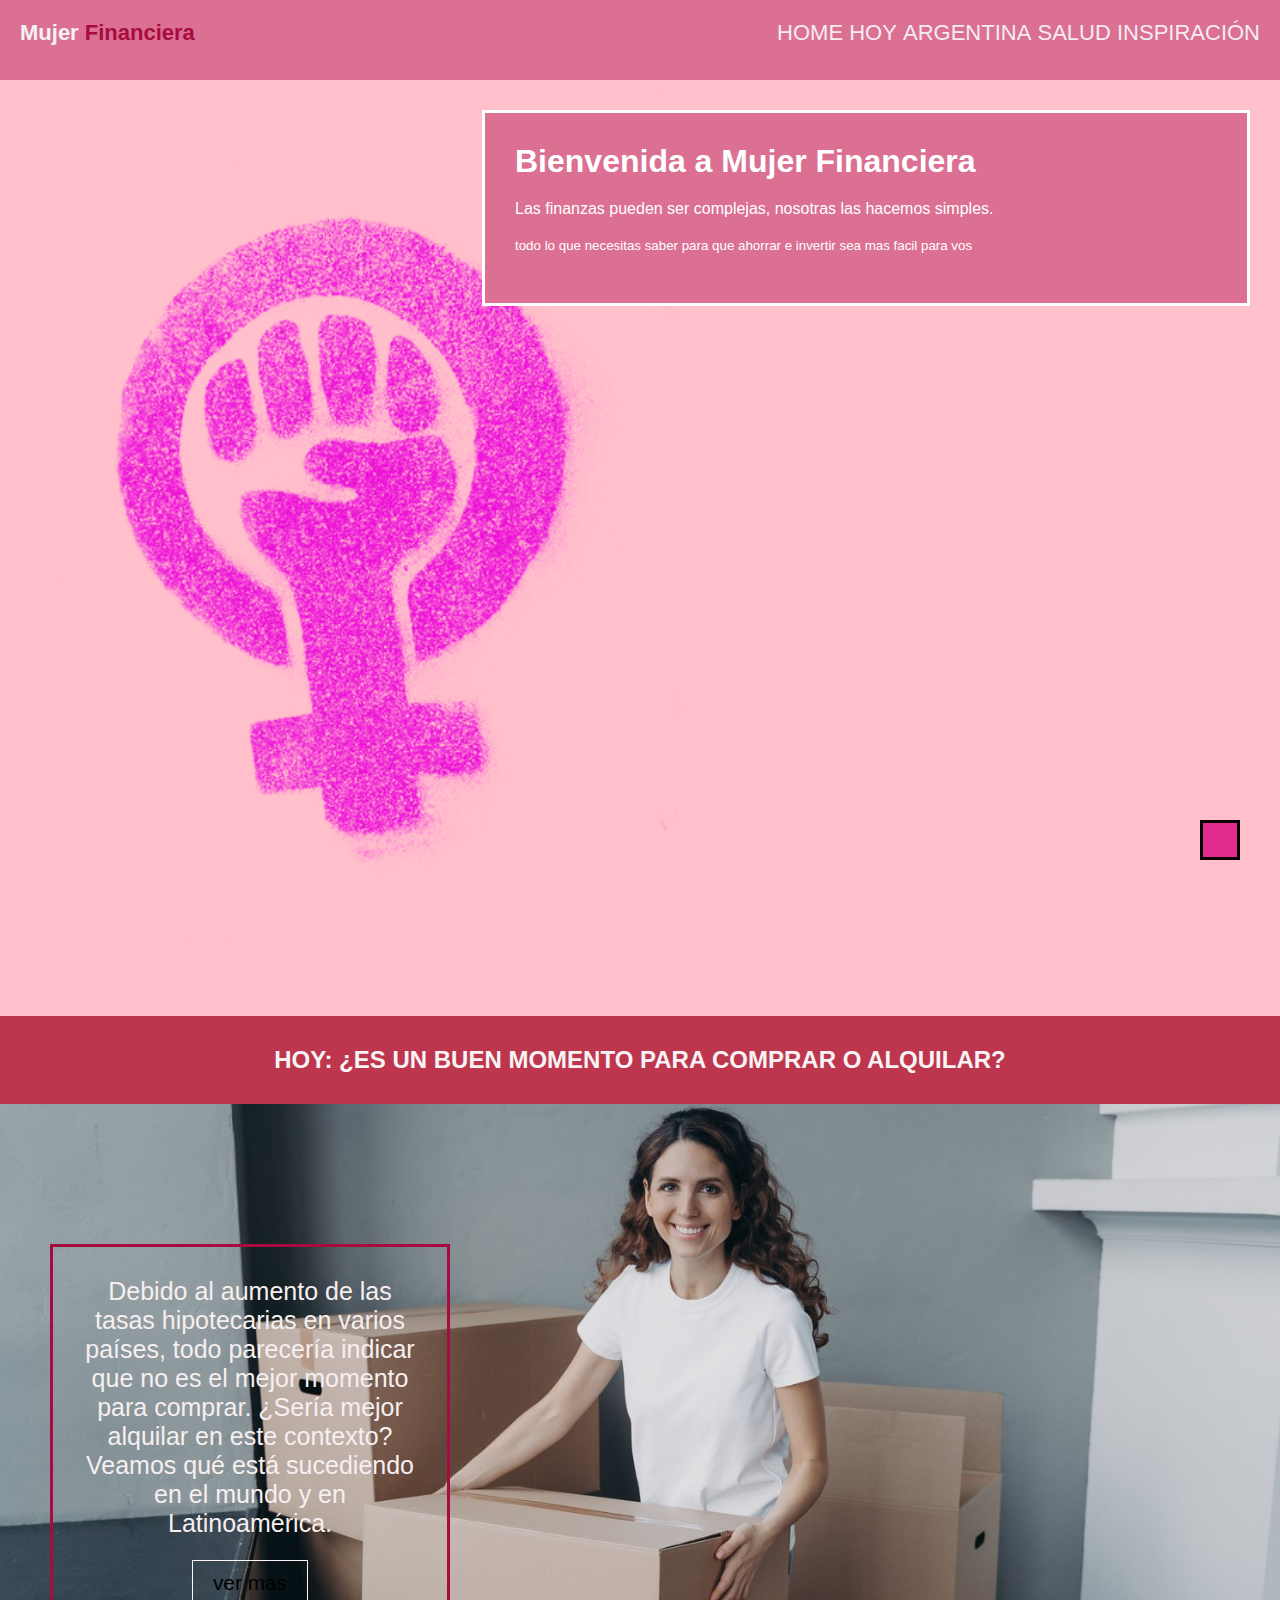
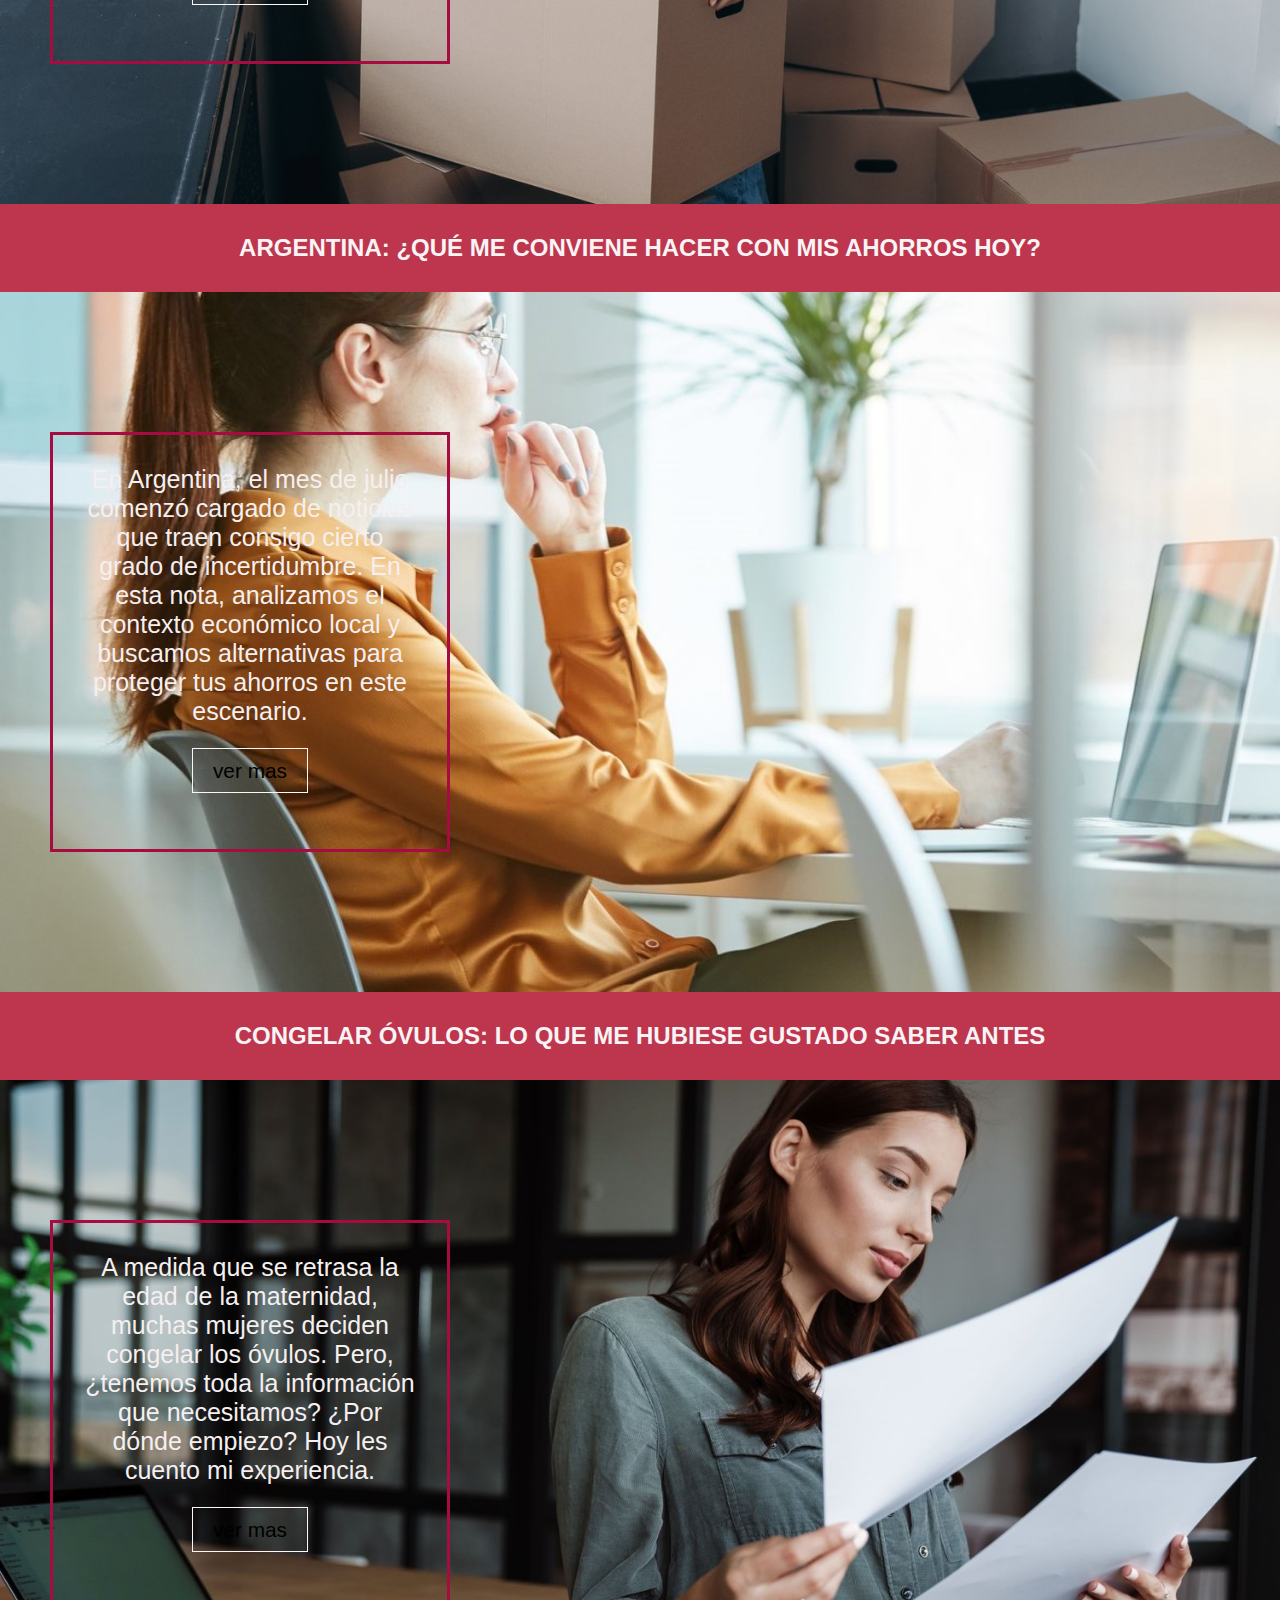
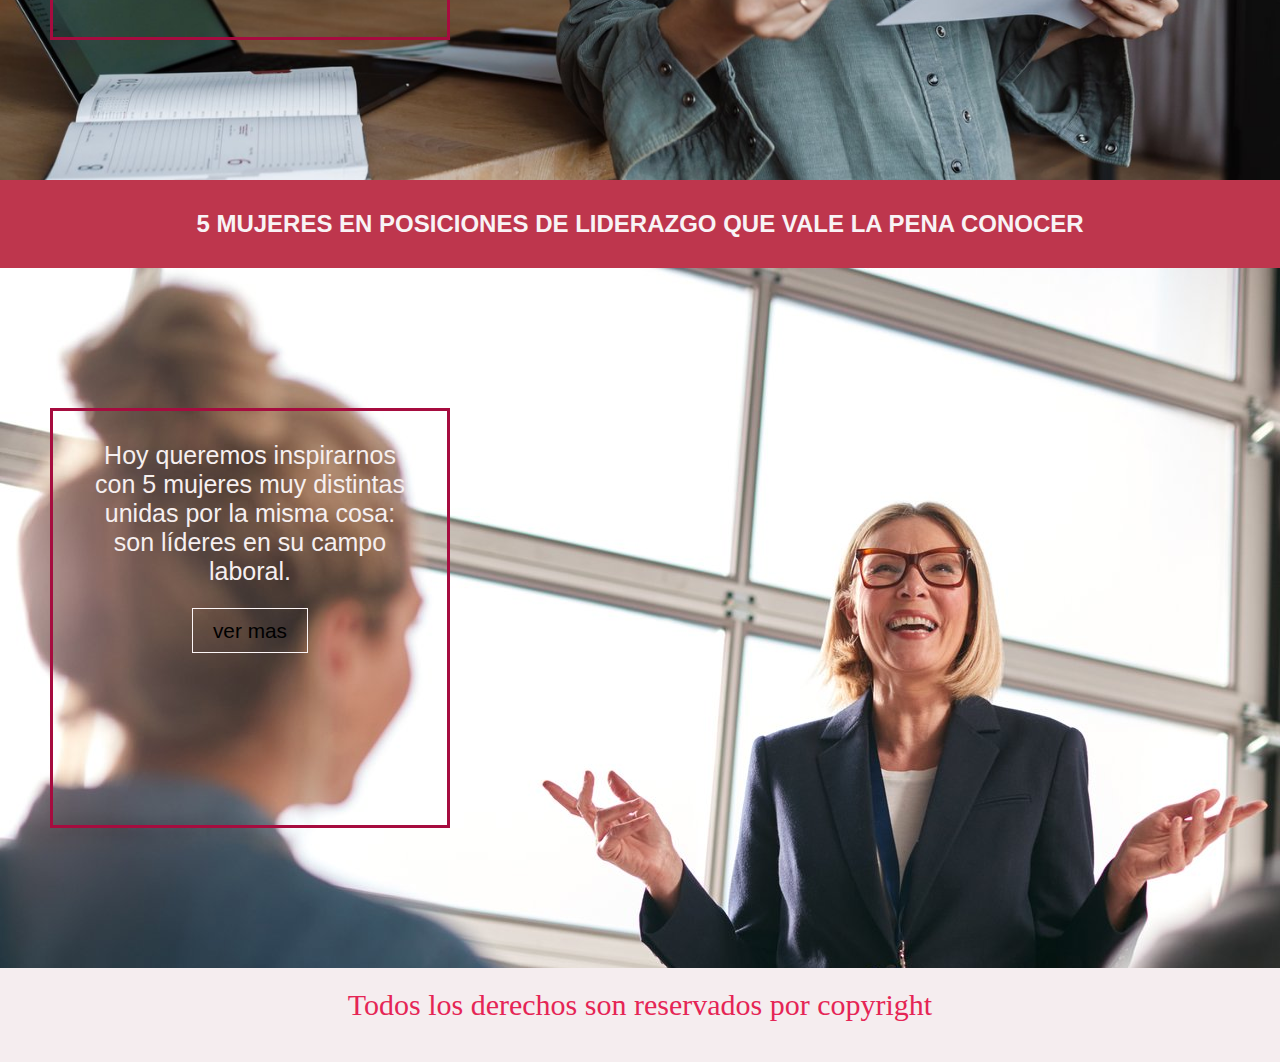
<file: index.html>
<!DOCTYPE html>
<html lang="es">
<head>
    <meta charset="UTF-8">
    <meta http-equiv="X-UA-Compatible" content="IE=edge">
    <link rel="stylesheet" href="https://cdnjs.cloudflare.com/ajax/libs/font-awesome/6.4.0/css/all.min.css" integrity="sha512-iecdLmaskl7CVkqkXNQ/ZH/XLlvWZOJyj7Yy7tcenmpD1ypASozpmT/E0iPtmFIB46ZmdtAc9eNBvH0H/ZpiBw==" crossorigin="anonymous" referrerpolicy="no-referrer" />
   <link rel="stylesheet" href="estilos.css">
    <meta name="viewport" content="width=device-width, initial-scale=1.0">
    <title>Clase 7</title>
</head>
<body class="fondo">
    <header>
        <aside class="logo"> Mujer <span>Financiera</span></aside>
        <nav class="barra">
            <ul>
                <li> <a href="#"> HOME</a></li>
                <li> <a href="#sec1"> HOY</a></li>
                <li> <a href="#sec2"> ARGENTINA</a></li>
                <li> <a href="#sec3"> SALUD</a></li>
                <li> <a href="#sec4"> INSPIRACIÓN</a></li>
            </ul>
        </nav>
    </header>
    <main>
        <aside class="call">
            <h1> Bienvenida a Mujer Financiera
            </h1>
            <p> 
                Las finanzas pueden ser complejas, nosotras las hacemos simples.
            </p>
            <p class="dos">
                todo lo que necesitas saber para que ahorrar e invertir sea mas facil para vos
            </p>
                 
        </aside>
    </main> <br><br>
    <h2 id="sec1" class="sec">HOY: ¿Es un buen momento para comprar o alquilar?</h2>
    <section class="cont cont1">
        <p class="cont5">Debido al aumento de las tasas hipotecarias en varios países, 
            todo parecería indicar que no es el mejor momento para comprar.
              ¿Sería mejor alquilar en este contexto? 
             Veamos qué está sucediendo en el mundo y en Latinoamérica. <br><br>
             <a href="./pages/sec1.html" class="info" target="_blank"> ver mas</a>
            </p>
             
    </section>
    <h2 id="sec2" class="sec">Argentina: ¿Qué me conviene hacer con mis ahorros hoy?</h2>
    <section class="cont cont2">
        <p class="cont5"> En Argentina, el mes de julio comenzó cargado de noticias que traen consigo cierto grado de incertidumbre. En esta nota, 
            analizamos el contexto económico local y buscamos alternativas para proteger tus ahorros en este escenario. <br><br>
            <a href="./pages/sec2.html" class="info" target="_blank"> ver mas</a>
        </p>
            
    </section>
    <h2 id="sec3" class="sec">Congelar óvulos: lo que me hubiese gustado saber antes</h2>
    <section class="cont cont3">
        <p class="cont5">A medida que se retrasa la edad de la maternidad, muchas mujeres deciden congelar los óvulos.
             Pero, ¿tenemos toda la información que necesitamos? ¿Por dónde empiezo? Hoy les cuento mi experiencia. <br><br>
             <a href="./pages/sec3.html" class="info" target="_blank">ver mas</a>
            </p>
             
    </section>
    <h2 id="sec4" class="sec">5 mujeres en posiciones de liderazgo que vale la pena conocer</h2>
    <section class="cont cont4">
        <p class="cont5">Hoy queremos inspirarnos con 5 mujeres muy distintas unidas por la misma cosa: son líderes en su campo laboral. <br><br>
            <a href="./pages/sec4.html" class="info" target="_blank">ver mas</a>
        </p>
       
    </section>
    <footer>
        <p>Todos los derechos son reservados por copyright</p>
        <div class="redes">
            <a href="https://www.facebook.com/"><i class="fa-brands fa-facebook"></i></a>
            <a href="https://twitter.com/"> <i class="fa-brands fa-twitter"></i></a>
            <a href="https://www.instagram.com/?__coig_restricted=1"><i class="fa-brands fa-instagram"></i></a>
            <a href="https://web.whatsapp.com/"><i class="fa-brands fa-whatsapp"></i></a>
        

        </div>
    </footer>
    <div>
        <a href="#" class="subir">
            <i class="fa-solid fa-angle-up"></i>

        </a>
    </div>
</body>
</html>
</file>
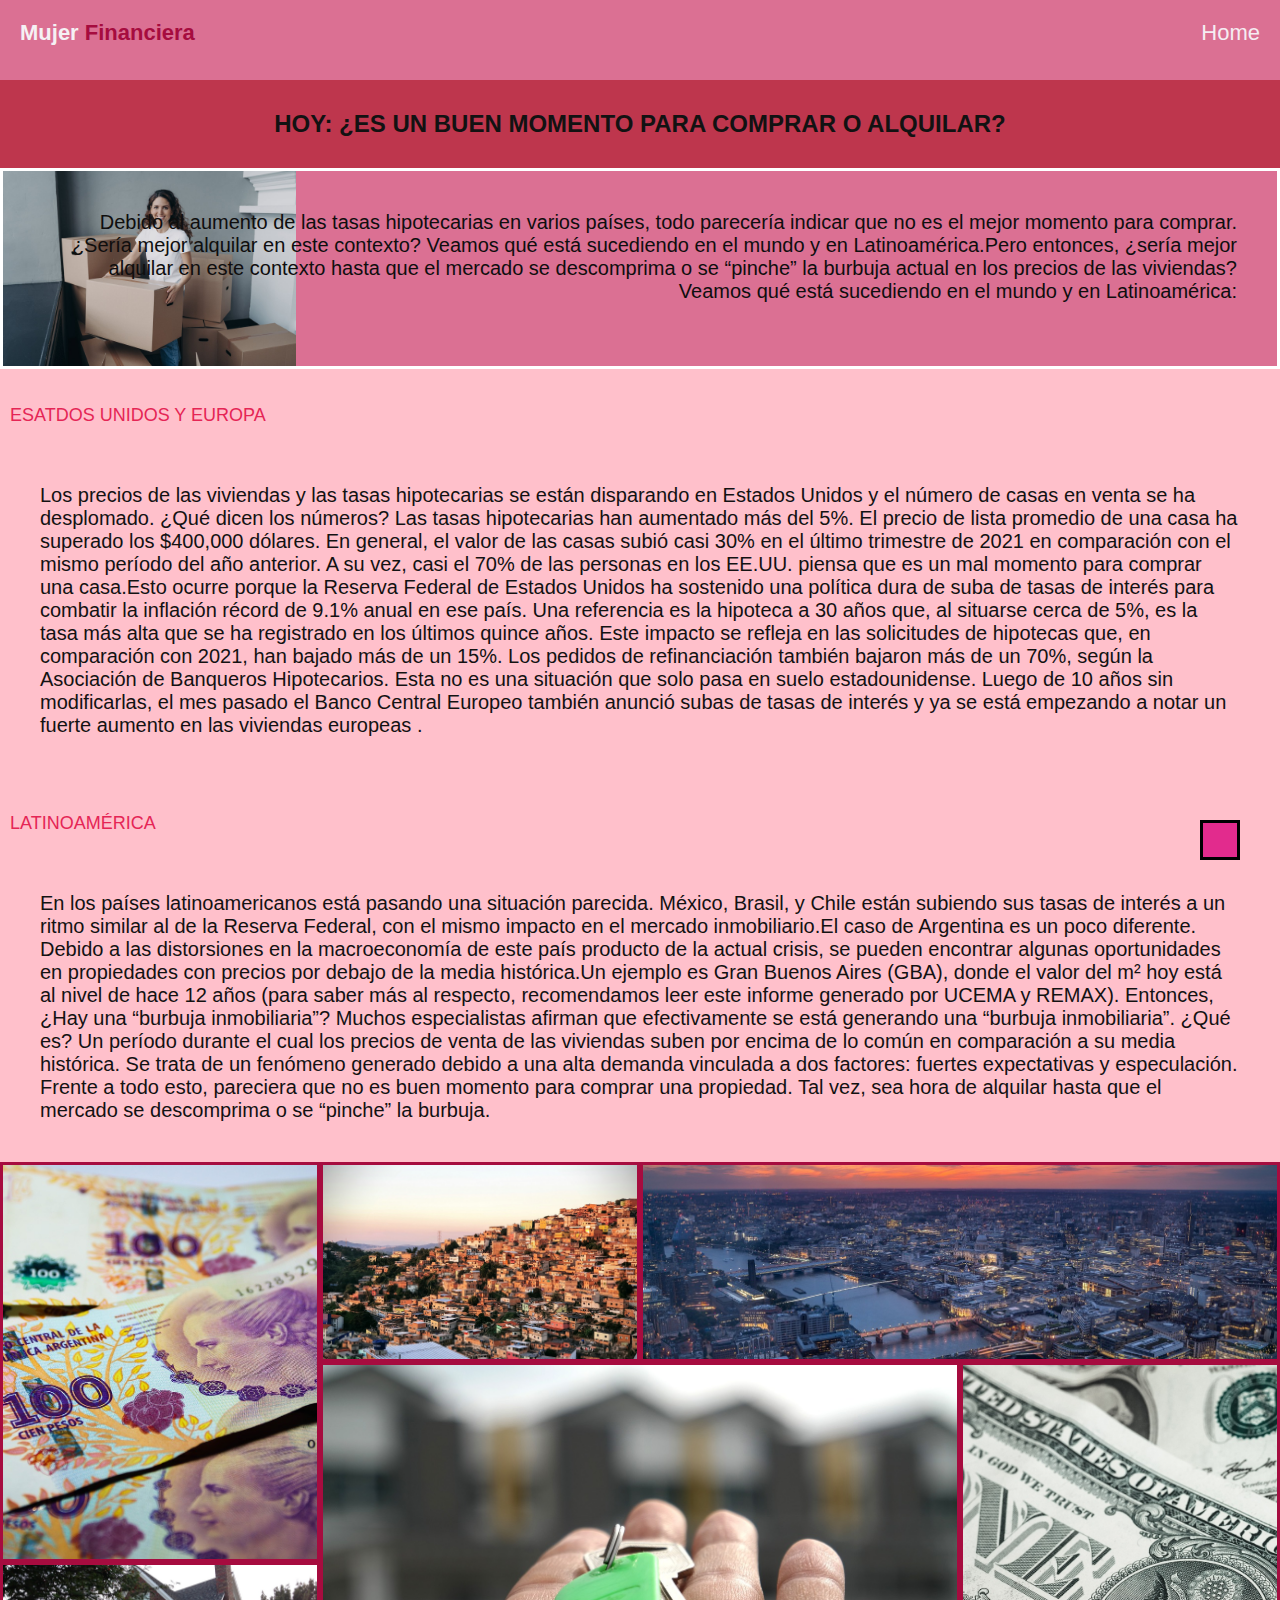
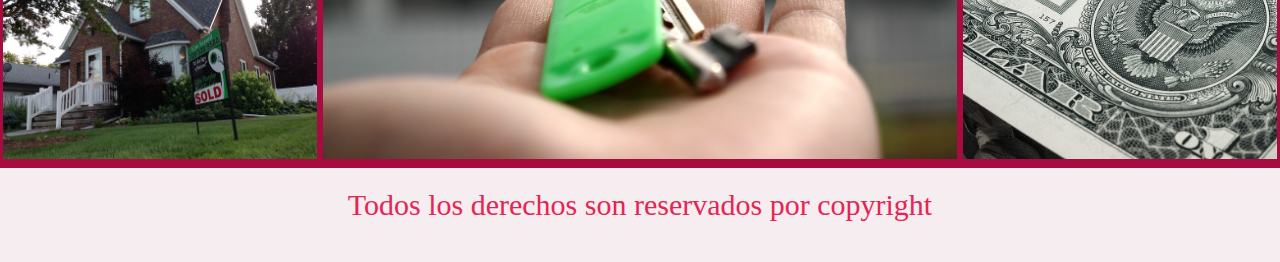
<file: pages/sec1.html>
<!DOCTYPE html>
<html lang="es">
<head>
    <meta charset="UTF-8">
    <meta http-equiv="X-UA-Compatible" content="IE=edge">
    <link rel="stylesheet" href="https://cdn.jsdelivr.net/npm/bootstrap@4.6.2/dist/css/bootstrap.min.css" integrity="sha384-xOolHFLEh07PJGoPkLv1IbcEPTNtaed2xpHsD9ESMhqIYd0nLMwNLD69Npy4HI+N" crossorigin="anonymous">
    <link rel="stylesheet" href="https://cdnjs.cloudflare.com/ajax/libs/font-awesome/6.4.0/css/all.min.css" integrity="sha512-iecdLmaskl7CVkqkXNQ/ZH/XLlvWZOJyj7Yy7tcenmpD1ypASozpmT/E0iPtmFIB46ZmdtAc9eNBvH0H/ZpiBw==" crossorigin="anonymous" referrerpolicy="no-referrer" />
    <link rel="stylesheet" href="estilos.css">
    <meta name="viewport" content="width=device-width, initial-scale=1.0">
    <title>MF</title>
</head>
<body class="fondo">
    <header>
        <aside class="logo"> Mujer <span>Financiera</span></aside>
        <nav class="barra">
            <ul>
                <li> <a href="../index.html"> Home</a></li>
               
            </ul>
        </nav>
    </header>
    <h2 id="sec1" class="sec">HOY: ¿Es un buen momento para comprar o alquilar?</h2>
    <section class="cont cont1">
       <aside class="foto"> 
        <p class="cont5">Debido al aumento de las tasas hipotecarias en varios países, 
            todo parecería indicar que no es el mejor momento para comprar.
              ¿Sería mejor alquilar en este contexto? 
             Veamos qué está sucediendo en el mundo y en Latinoamérica.Pero entonces, ¿sería mejor alquilar en este contexto hasta que el mercado se descomprima o se “pinche” la burbuja actual en los precios de las viviendas? Veamos qué está sucediendo en el mundo y en Latinoamérica: <br><br>
            </aside>
             <br><br>
             <span class="titulo"> ESATDOS UNIDOS Y EUROPA</span>
             <br><br> 
             <p class="cont4"> Los precios de las viviendas y las tasas hipotecarias se están disparando en Estados Unidos y el número de casas en venta se ha desplomado.
             ¿Qué dicen los números? Las tasas hipotecarias han aumentado más del 5%. El precio de lista promedio de una casa ha superado los $400,000 dólares. En general, el valor de las casas subió casi 30% en el último trimestre de 2021 en comparación con el mismo período del año anterior.
             A su vez, casi el 70% de las personas en los EE.UU. piensa que es un mal momento para comprar una casa.Esto ocurre porque la Reserva Federal de Estados Unidos ha sostenido una política dura de suba de tasas de interés para combatir la inflación récord de 9.1% anual en ese país. Una referencia es la hipoteca a 30 años que, al situarse cerca de 5%, es la tasa más alta que se ha registrado en los últimos quince años. Este impacto se refleja en las solicitudes de hipotecas que, en comparación con 2021, han bajado más de un 15%. Los pedidos de refinanciación también bajaron más de un 70%, según la Asociación de Banqueros Hipotecarios.
             Esta no es una situación que solo pasa en suelo estadounidense. Luego de 10 años sin modificarlas, el mes pasado el Banco Central Europeo también anunció subas de tasas de interés y ya se está empezando a notar un fuerte aumento en las viviendas europeas .
            </p>
             <br><br>
            <span class="titulo"> Latinoamérica</span> 
            <br><br>
             <p class="cont4"> En los países latinoamericanos está pasando una situación parecida. México, Brasil, y Chile están subiendo sus tasas de interés a un ritmo similar al de la Reserva Federal, con el mismo impacto en el mercado inmobiliario.El caso de Argentina es un poco diferente. Debido a las distorsiones en la macroeconomía de este país producto de la actual crisis, se pueden encontrar algunas oportunidades en propiedades con precios por debajo de la media histórica.Un ejemplo es Gran Buenos Aires (GBA), donde el valor del m² hoy está al nivel de hace 12 años (para saber más al respecto, recomendamos leer este informe generado por UCEMA y REMAX).
             Entonces, ¿Hay una “burbuja inmobiliaria”?
             Muchos especialistas afirman que efectivamente se está generando una “burbuja inmobiliaria”. ¿Qué es? Un período durante el cual los precios de venta de las viviendas suben por encima de lo común en comparación a su media histórica. Se trata de un fenómeno generado debido a una alta demanda vinculada a dos factores: fuertes expectativas y especulación.
             Frente a todo esto, pareciera que no es buen momento para comprar una propiedad. Tal vez, sea hora de alquilar hasta que el mercado se descomprima o se “pinche” la burbuja.
            </p>
             
    </section>
    <div class="galeria">
        <div class="item1 item"></div>
        <div class="item2 item"></div>
        <div class="item3 item"></div>
        <div class="item4 item"></div>
        <div class="item5 item"></div>
        <div class="item6 item"></div>
        <div class="item7 item"></div>
        <div class="item8 item"></div>

    </div>
    <footer>
        <p>Todos los derechos son reservados por copyright</p>
        <div class="redes">
            <a href="https://www.facebook.com/"><i class="fa-brands fa-facebook"></i></a>
            <a href="https://twitter.com/"> <i class="fa-brands fa-twitter"></i></a>
            <a href="https://www.instagram.com/?__coig_restricted=1"><i class="fa-brands fa-instagram"></i></a>
            <a href="https://web.whatsapp.com/"><i class="fa-brands fa-whatsapp"></i></a>
        

        </div>
    </footer>

    <div>
        <a href="#" class="subir">
            <i class="fa-solid fa-angle-up"></i>

        </a>
    </div>
    
</body>
</html>
</file>
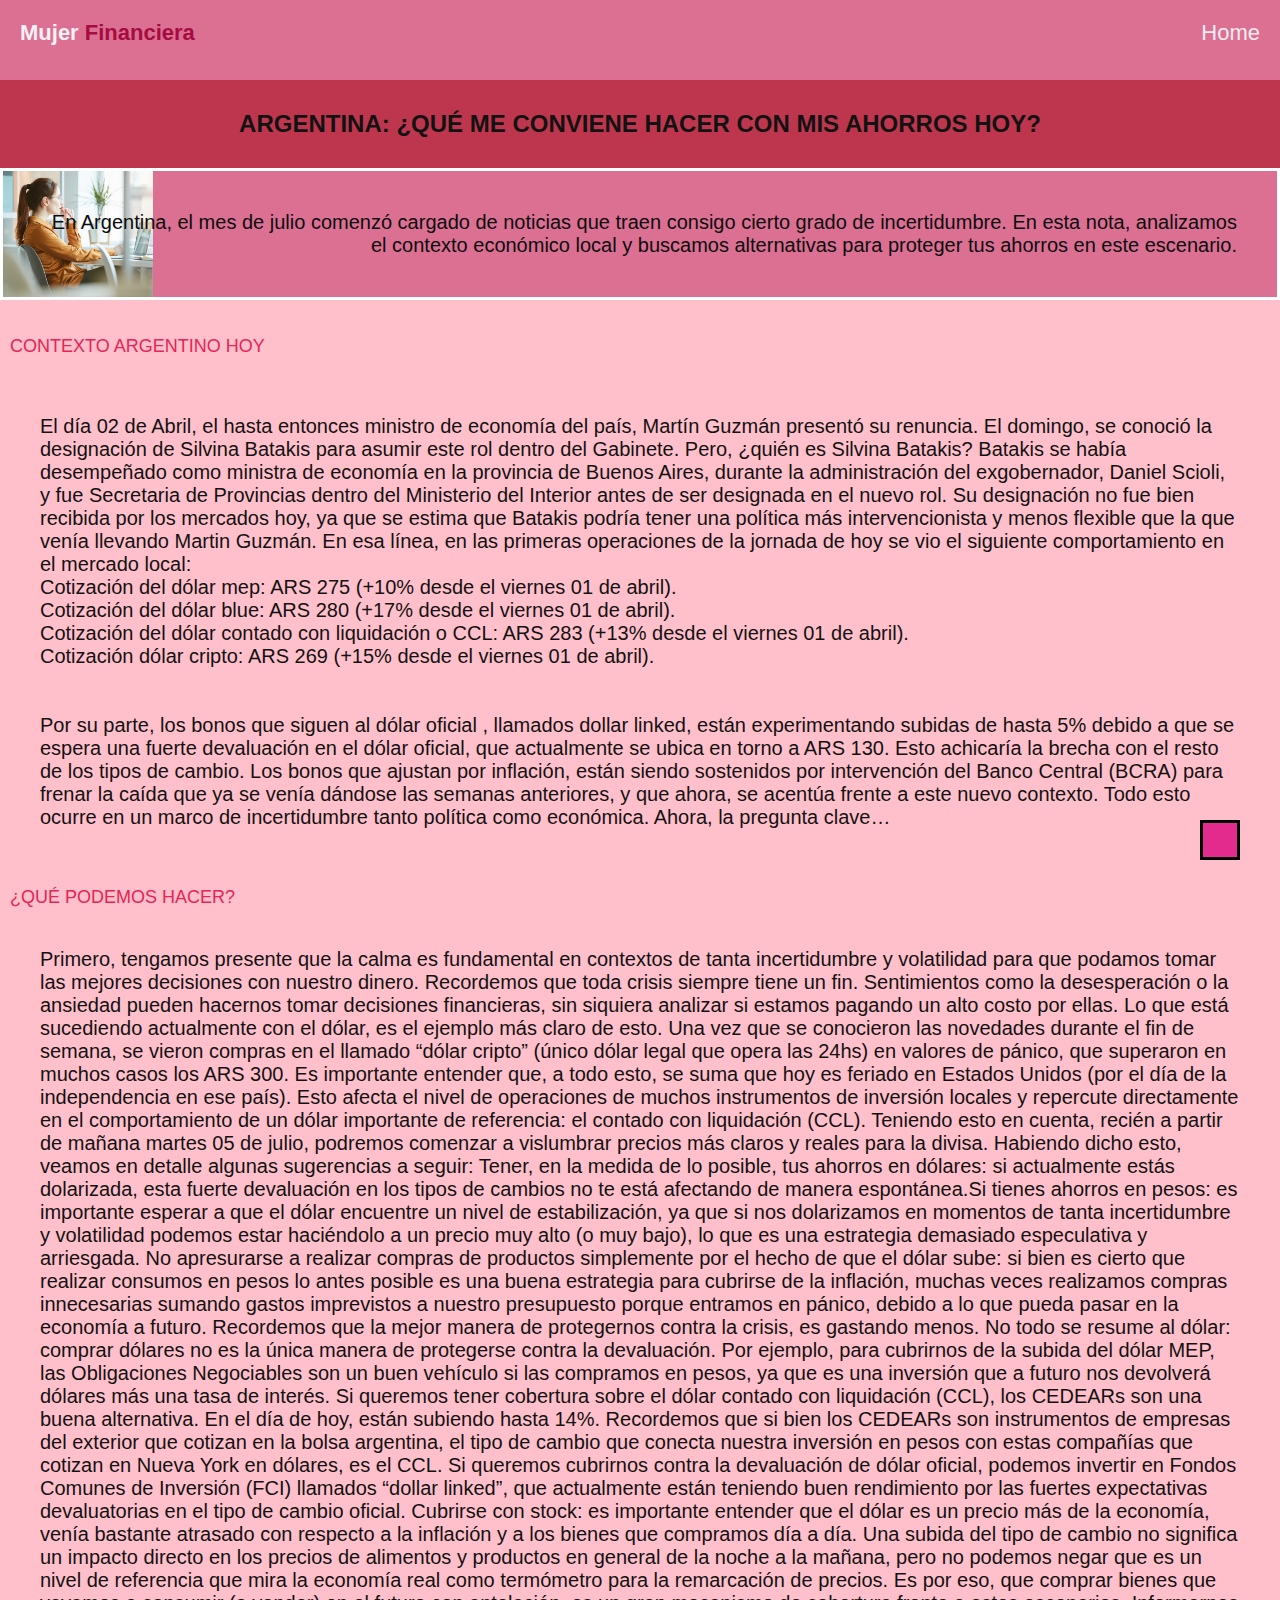
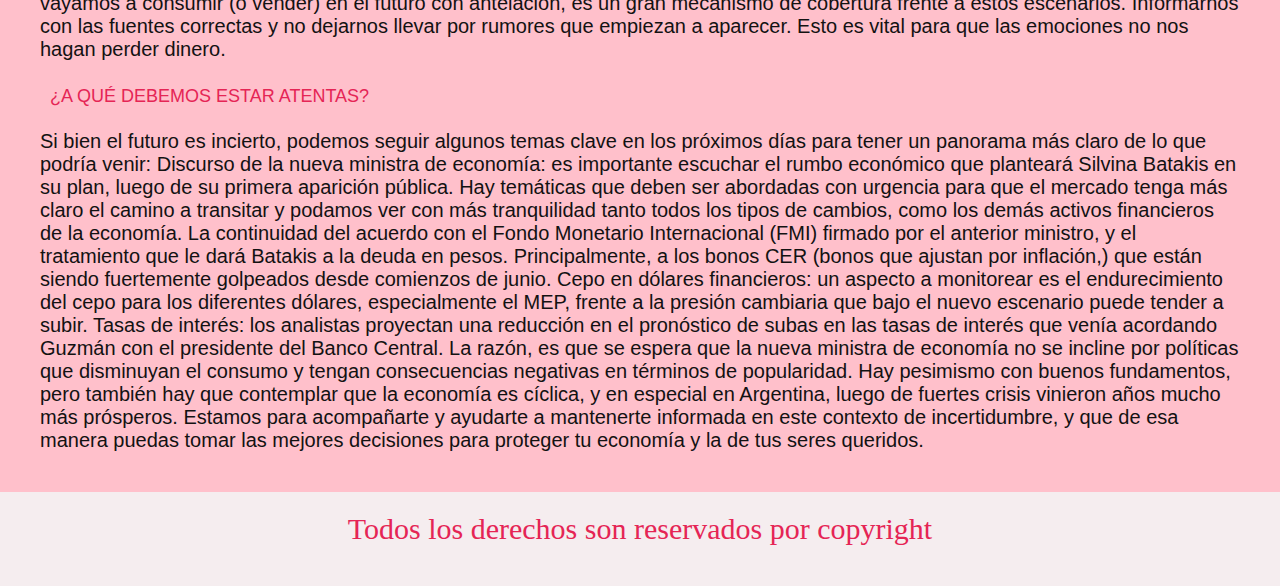
<file: pages/sec2.html>
<!DOCTYPE html>
<html lang="es">
<head>
    <meta charset="UTF-8">
    <meta http-equiv="X-UA-Compatible" content="IE=edge">
    <link rel="stylesheet" href="https://cdn.jsdelivr.net/npm/bootstrap@4.6.2/dist/css/bootstrap.min.css" integrity="sha384-xOolHFLEh07PJGoPkLv1IbcEPTNtaed2xpHsD9ESMhqIYd0nLMwNLD69Npy4HI+N" crossorigin="anonymous">
    <link rel="stylesheet" href="https://cdnjs.cloudflare.com/ajax/libs/font-awesome/6.4.0/css/all.min.css" integrity="sha512-iecdLmaskl7CVkqkXNQ/ZH/XLlvWZOJyj7Yy7tcenmpD1ypASozpmT/E0iPtmFIB46ZmdtAc9eNBvH0H/ZpiBw==" crossorigin="anonymous" referrerpolicy="no-referrer" />
    <link rel="stylesheet" href="stilos.css">

    <meta name="viewport" content="width=device-width, initial-scale=1.0">
    <title>MF</title>
</head>
<body class="fondo">
    <header>
        <aside class="logo"> Mujer <span>Financiera</span></aside>
        <nav class="barra">
            <ul>
                <li> <a href="../index.html"> Home</a></li>
               
            </ul>
        </nav>
    </header>
    <h2 id="sec1" class="sec">Argentina: ¿Qué me conviene hacer con mis ahorros hoy?</h2>
    <section class="cont cont1">
       <aside class="foto"> 
        <p class="cont5"> En Argentina, el mes de julio comenzó cargado de noticias que traen consigo cierto grado de incertidumbre. En esta nota, 
            analizamos el contexto económico local y buscamos alternativas para proteger tus ahorros en este escenario. </p>
            </aside>
             <br><br>
             <span class="titulo"> CONTEXTO ARGENTINO HOY</span>
             <br><br> 
             <p class="cont4"> El día 02 de Abril, el hasta entonces ministro de economía del país, Martín Guzmán presentó su renuncia. El domingo, se conoció la designación de Silvina Batakis para asumir este rol dentro del Gabinete. Pero, ¿quién es Silvina Batakis?
                Batakis se había desempeñado como ministra de economía en la provincia de Buenos Aires, durante la administración del exgobernador, Daniel Scioli, y fue Secretaria de Provincias dentro del Ministerio del Interior antes de ser designada en el nuevo rol.
                Su designación no fue bien recibida por los mercados hoy, ya que se estima que Batakis podría tener una política más intervencionista y menos flexible que la que venía llevando Martin Guzmán.
                En esa línea, en las primeras operaciones de la jornada de hoy se vio el siguiente comportamiento en el mercado local: <br>
                Cotización del dólar mep: ARS 275 (+10% desde el viernes 01 de abril). <br>
Cotización del dólar blue: ARS 280 (+17% desde el viernes 01 de abril). <br>
Cotización del dólar contado con liquidación o CCL: ARS 283 (+13% desde el viernes 01 de abril). <br>

Cotización dólar cripto: ARS 269 (+15% desde el viernes 01 de abril). <br>
                
            
                <br>
               <br> Por su parte, los bonos que siguen al dólar oficial , llamados dollar linked, están experimentando subidas de hasta 5% debido a que se espera una fuerte devaluación en el dólar oficial, que actualmente se ubica en torno a ARS 130. Esto achicaría la brecha con el resto de los tipos de cambio.
                Los bonos que ajustan por inflación, están siendo sostenidos por intervención del Banco Central (BCRA) para frenar la caída que ya se venía dándose las semanas anteriores, y que ahora, se acentúa frente a este nuevo contexto.
                Todo esto ocurre en un marco de incertidumbre tanto política como económica. 
                Ahora, la pregunta clave…
            </p>
             <br>
            <span class="titulo"> ¿Qué podemos hacer?</span> 
            <br>
             <p class="cont4"> Primero, tengamos presente que la calma es fundamental en contextos de tanta incertidumbre y volatilidad para que podamos tomar las mejores decisiones con nuestro dinero. Recordemos que toda crisis siempre tiene un fin.
 Sentimientos como la desesperación o la ansiedad pueden hacernos tomar decisiones financieras, sin siquiera analizar si estamos pagando un alto costo por ellas.
                 Lo que está sucediendo actualmente con el dólar, es el ejemplo más claro de esto. Una vez que se conocieron las novedades durante el fin de semana, se vieron compras en el llamado “dólar cripto” (único dólar legal que opera las 24hs) en valores de pánico, que superaron en muchos casos los ARS 300. Es importante entender que, a todo esto, se suma que hoy es feriado en Estados Unidos (por el día de la independencia en ese país). Esto afecta el nivel de operaciones de muchos instrumentos de inversión locales y repercute directamente en el comportamiento de un dólar importante de referencia: el contado con liquidación (CCL). Teniendo esto en cuenta, recién a partir de mañana martes 05 de julio, podremos comenzar a vislumbrar precios más claros y reales para la divisa.  
                 Habiendo dicho esto, veamos en detalle algunas sugerencias a seguir: Tener,  en la medida de lo posible, tus ahorros en dólares: si actualmente estás dolarizada, esta fuerte devaluación en los tipos de cambios no te está afectando de manera espontánea.Si tienes ahorros en pesos: es importante esperar a que el dólar encuentre un nivel de estabilización, ya que si nos dolarizamos en momentos de tanta incertidumbre y volatilidad podemos estar haciéndolo a un precio muy alto (o muy bajo), lo que es una estrategia demasiado especulativa y arriesgada.
             No apresurarse a realizar compras de productos simplemente por el hecho de que el dólar sube: si bien es cierto que realizar consumos en pesos lo antes posible es una buena estrategia para cubrirse de la inflación, muchas veces realizamos compras innecesarias sumando gastos imprevistos a nuestro presupuesto porque entramos en pánico, debido a lo que pueda pasar en la economía a futuro. Recordemos que la mejor manera de protegernos contra la crisis, es gastando menos. No todo se resume al dólar: comprar dólares no es la única manera de protegerse contra la devaluación. Por ejemplo, para cubrirnos de la subida del dólar MEP, las Obligaciones Negociables son un buen vehículo si las compramos en pesos, ya que es una inversión que a futuro nos devolverá dólares más una tasa de interés.
                 Si queremos tener cobertura sobre el dólar contado con liquidación (CCL), los CEDEARs son una buena alternativa. En el día de hoy, están subiendo hasta 14%. Recordemos que si bien los CEDEARs son instrumentos de empresas del exterior que cotizan en la bolsa argentina, el tipo de cambio que conecta nuestra inversión en pesos con estas compañías que cotizan en Nueva York en dólares, es el CCL.
                Si queremos cubrirnos contra la devaluación de dólar oficial, podemos invertir en  Fondos Comunes de Inversión (FCI) llamados “dollar linked”, que actualmente están teniendo buen rendimiento por las fuertes expectativas devaluatorias en el tipo de cambio oficial.
                Cubrirse con stock: es importante entender que el dólar es un precio más de la economía, venía bastante atrasado con respecto a la inflación y a los bienes que compramos día a día. Una subida del tipo de cambio no significa un impacto directo en los precios de alimentos y productos en general de la noche a la mañana, pero no podemos negar que es un nivel de referencia que mira la economía real como termómetro para la remarcación de precios. Es por eso, que comprar bienes que vayamos a consumir (o vender) en el futuro con antelación, es un gran mecanismo de cobertura frente a estos escenarios.
                Informarnos con las fuentes correctas y no dejarnos llevar por rumores que empiezan a aparecer. Esto es vital para que las emociones no nos hagan perder dinero.
                <br><br>
               <span class="titulo"> ¿A qué debemos estar atentas? </span>
               <br><br>
                Si bien el futuro es incierto, podemos seguir algunos temas clave en los próximos días para tener un panorama más claro de lo que podría venir:
                Discurso de la nueva ministra de economía: es importante escuchar el rumbo económico que planteará Silvina Batakis en su plan, luego de su primera aparición pública. Hay temáticas que deben ser abordadas con urgencia para que el mercado tenga más claro el camino a transitar y podamos ver con más tranquilidad tanto todos los tipos de cambios, como los demás activos financieros de la economía. 
                 La continuidad del acuerdo con el Fondo Monetario Internacional  (FMI) firmado por el anterior ministro, y el tratamiento que le dará Batakis a la deuda en pesos. Principalmente, a los bonos CER (bonos que ajustan por inflación,) que están siendo fuertemente golpeados desde comienzos de junio. 
                Cepo en dólares financieros: un aspecto a monitorear es el endurecimiento del cepo para los diferentes dólares, especialmente el MEP, frente a la presión cambiaria que bajo el nuevo escenario puede tender a subir. 
                 Tasas de interés: los analistas proyectan una reducción en el pronóstico de subas en las tasas de interés que venía acordando Guzmán con el presidente del Banco Central. La razón, es que se espera que la nueva ministra de economía no se incline por políticas que disminuyan el consumo y tengan consecuencias negativas en términos de popularidad. 
                 Hay pesimismo con buenos fundamentos, pero también hay que contemplar que la economía es cíclica, y en especial en Argentina, luego de fuertes crisis vinieron años mucho más prósperos. 
                 Estamos para acompañarte y ayudarte a mantenerte informada en este contexto de incertidumbre, y que de esa manera puedas tomar las mejores decisiones para proteger tu economía y la de tus seres queridos. 
                
                
            </p>
             
    </section>
 
    <footer>
        <p>Todos los derechos son reservados por copyright</p>
        <div class="redes">
            <a href="https://www.facebook.com/"><i class="fa-brands fa-facebook"></i></a>
            <a href="https://twitter.com/"> <i class="fa-brands fa-twitter"></i></a>
            <a href="https://www.instagram.com/?__coig_restricted=1"><i class="fa-brands fa-instagram"></i></a>
            <a href="https://web.whatsapp.com/"><i class="fa-brands fa-whatsapp"></i></a>
        

        </div>
    </footer>

    <script src="https://cdn.jsdelivr.net/npm/jquery@3.5.1/dist/jquery.slim.min.js" integrity="sha384-DfXdz2htPH0lsSSs5nCTpuj/zy4C+OGpamoFVy38MVBnE+IbbVYUew+OrCXaRkfj" crossorigin="anonymous"></script>
    <script src="https://cdn.jsdelivr.net/npm/popper.js@1.16.1/dist/umd/popper.min.js" integrity="sha384-9/reFTGAW83EW2RDu2S0VKaIzap3H66lZH81PoYlFhbGU+6BZp6G7niu735Sk7lN" crossorigin="anonymous"></script>
    <script src="https://cdn.jsdelivr.net/npm/bootstrap@4.6.2/dist/js/bootstrap.min.js" integrity="sha384-+sLIOodYLS7CIrQpBjl+C7nPvqq+FbNUBDunl/OZv93DB7Ln/533i8e/mZXLi/P+" crossorigin="anonymous"></script>
    <div>
        <a href="#" class="subir">
            <i class="fa-solid fa-angle-up"></i>

        </a>
    </div> 
</body>
</html>
</file>
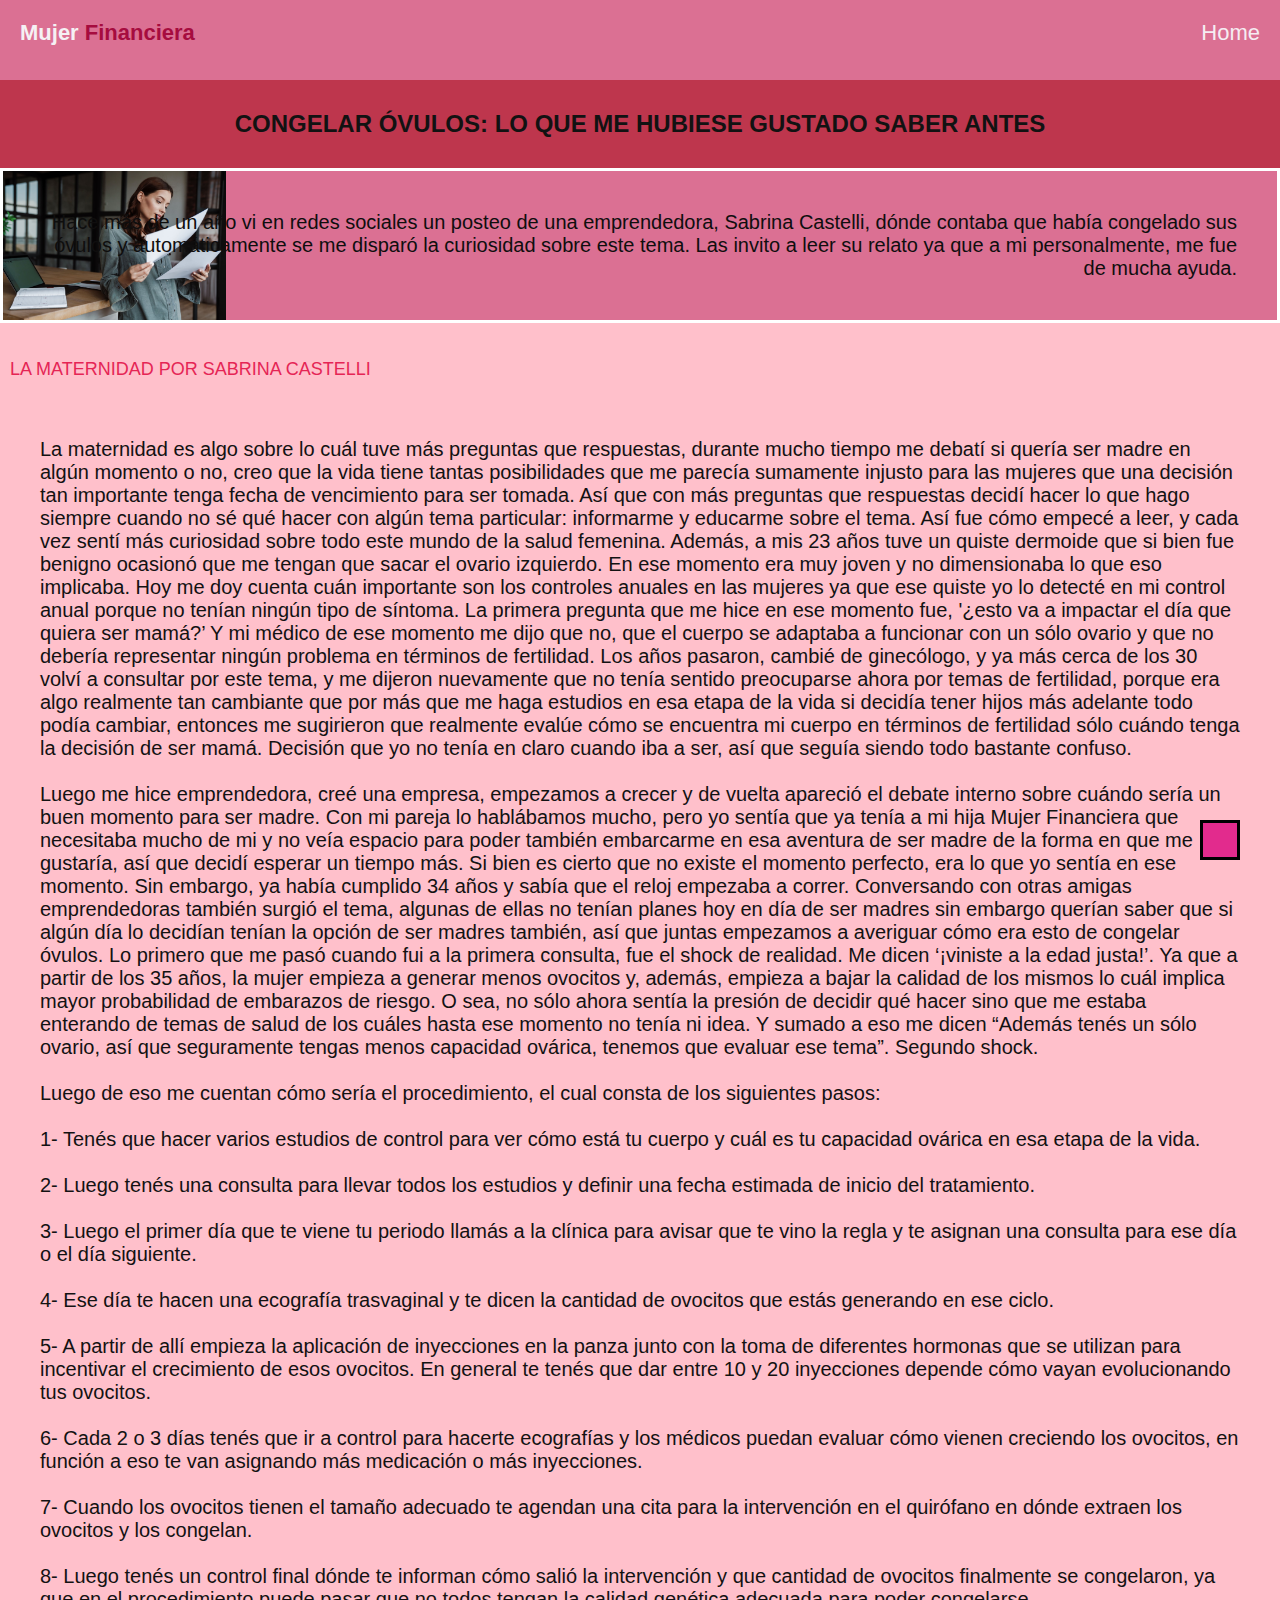
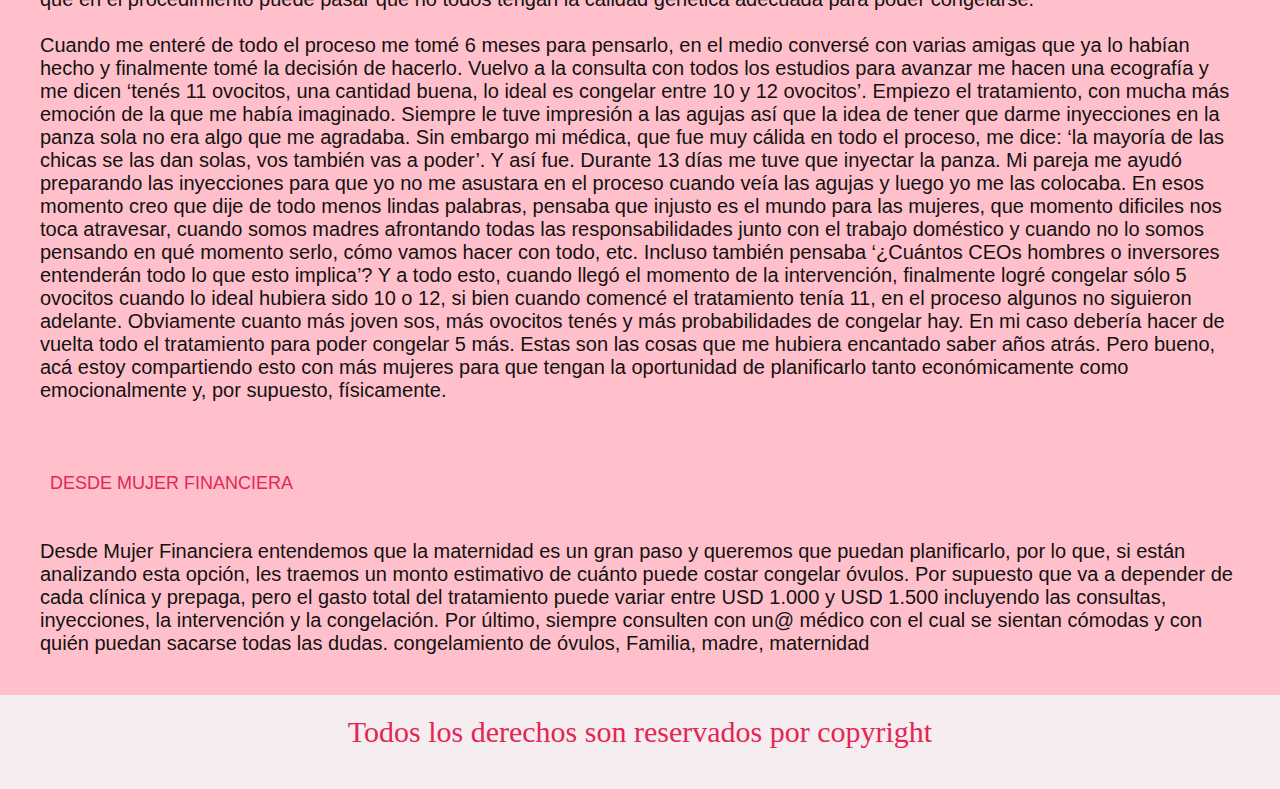
<file: pages/sec3.html>
<!DOCTYPE html>
<html lang="es">
<head>
    <meta charset="UTF-8">
    <meta http-equiv="X-UA-Compatible" content="IE=edge">
    <link rel="stylesheet" href="https://cdn.jsdelivr.net/npm/bootstrap@4.6.2/dist/css/bootstrap.min.css" integrity="sha384-xOolHFLEh07PJGoPkLv1IbcEPTNtaed2xpHsD9ESMhqIYd0nLMwNLD69Npy4HI+N" crossorigin="anonymous">
    <link rel="stylesheet" href="https://cdnjs.cloudflare.com/ajax/libs/font-awesome/6.4.0/css/all.min.css" integrity="sha512-iecdLmaskl7CVkqkXNQ/ZH/XLlvWZOJyj7Yy7tcenmpD1ypASozpmT/E0iPtmFIB46ZmdtAc9eNBvH0H/ZpiBw==" crossorigin="anonymous" referrerpolicy="no-referrer" />
    <link rel="stylesheet" href="tilos.css">

    <meta name="viewport" content="width=device-width, initial-scale=1.0">
    <title>MF</title>
</head>
<body class="fondo">
    <header>
        <aside class="logo"> Mujer <span>Financiera</span></aside>
        <nav class="barra">
            <ul>
                <li> <a href="../index.html"> Home</a></li>
               
            </ul>
        </nav>
    </header>
    <h2 id="sec1" class="sec">Congelar óvulos: lo que me hubiese gustado saber antes</h2>
    <section class="cont cont1">
       <aside class="foto"> 
        <p class="cont5"> Hace más de un año vi en redes sociales un posteo de una emprendedora, Sabrina Castelli, dónde contaba que había congelado sus óvulos y automáticamente se me disparó la curiosidad sobre este tema. Las invito a leer su relato ya que a mi personalmente, me fue de mucha ayuda. </p>
            </aside>
             <br><br>
             <span class="titulo"> LA MATERNIDAD por Sabrina Castelli </span>
             <br><br> 
             <p class="cont4"> La maternidad es algo sobre lo cuál tuve más preguntas que respuestas, durante mucho tiempo me debatí si quería ser madre en algún momento o no, creo que la vida tiene tantas posibilidades que me parecía sumamente injusto para las mujeres que una decisión tan importante tenga fecha de vencimiento para ser tomada. Así que con más preguntas que respuestas decidí hacer lo que hago siempre cuando no sé qué hacer con algún tema particular: informarme y educarme sobre el tema.

            Así fue cómo empecé a leer, y cada vez sentí más curiosidad sobre todo este mundo de la salud femenina. Además, a mis 23 años tuve un quiste dermoide que si bien fue benigno ocasionó que me tengan que sacar el ovario izquierdo. En ese momento era muy joven y no dimensionaba lo que eso implicaba. Hoy me doy cuenta cuán importante son los controles anuales en las mujeres ya que ese quiste yo lo detecté en mi control anual porque no tenían ningún tipo de síntoma.
                
                La primera pregunta que me hice en ese momento fue, '¿esto va a impactar el día que quiera ser mamá?’ Y mi médico de ese momento me dijo que no, que el cuerpo se adaptaba a funcionar con un sólo ovario y que no debería representar ningún problema en términos de fertilidad. Los años pasaron, cambié de ginecólogo, y ya más cerca de los 30 volví a consultar por este tema, y me dijeron nuevamente que no tenía sentido preocuparse ahora por temas de fertilidad, porque era algo realmente tan cambiante que por más que me haga estudios en esa etapa de la vida si decidía tener hijos más adelante todo podía cambiar, entonces me sugirieron que realmente evalúe cómo se encuentra mi cuerpo en términos de fertilidad sólo cuándo tenga la decisión de ser mamá. Decisión que yo no tenía en claro cuando iba a ser, así que seguía siendo todo bastante confuso. 
                
              <br> <br> Luego me hice emprendedora, creé una empresa, empezamos a crecer y de vuelta apareció el debate interno sobre cuándo sería un buen momento para ser madre. Con mi pareja lo hablábamos mucho, pero yo sentía que ya tenía a mi hija Mujer Financiera que necesitaba mucho de mi y no veía espacio para poder también embarcarme en esa aventura de ser madre de la forma en que me gustaría, así que decidí esperar un tiempo más. Si bien es cierto que no existe el momento perfecto, era lo que yo sentía en ese momento. Sin embargo, ya había cumplido 34 años y sabía que el reloj empezaba a correr.  Conversando con otras amigas emprendedoras también surgió el tema, algunas de ellas no tenían planes hoy en día de ser madres sin embargo querían saber que si algún día lo decidían tenían la opción de ser madres también, así que juntas empezamos a averiguar cómo era esto de congelar óvulos.

              Lo primero que me pasó cuando fui a la primera consulta, fue el shock de realidad. Me dicen ‘¡viniste a la edad justa!’. Ya que a partir de los 35 años, la mujer empieza a generar menos ovocitos y, además, empieza a bajar la calidad de los mismos lo cuál implica mayor probabilidad de embarazos de riesgo. O sea, no sólo ahora sentía la presión de decidir qué hacer sino que me estaba enterando de temas de salud de los cuáles hasta ese momento no tenía ni idea. Y sumado a eso me dicen “Además tenés un sólo ovario, así que seguramente tengas menos capacidad ovárica, tenemos que evaluar ese tema”. Segundo shock.
              
              <br><br> Luego de eso me cuentan cómo sería el procedimiento, el cual consta de los siguientes pasos:
              
             <br><br> 1- Tenés que hacer varios estudios de control para ver cómo está tu cuerpo y cuál es tu capacidad ovárica en esa etapa de la vida. 
              
             <br><br>2- Luego tenés una consulta para llevar todos los estudios y definir una fecha estimada de inicio del tratamiento.
              
             <br><br>3- Luego el primer día que te viene tu periodo llamás a la clínica para avisar que te vino la regla y te asignan una consulta para ese día o el día siguiente. 
              
              <br><br>4- Ese día te hacen una ecografía trasvaginal y te dicen la cantidad de ovocitos que estás generando en ese ciclo.
              
             <br><br>5- A partir de allí empieza la aplicación de inyecciones en la panza junto con la toma de diferentes hormonas que se utilizan para incentivar el crecimiento de esos ovocitos. En general te tenés que dar entre 10 y 20 inyecciones depende cómo vayan evolucionando tus ovocitos. 
              
             <br><br>6- Cada 2 o 3 días tenés que ir a control para hacerte ecografías y los médicos puedan evaluar cómo vienen creciendo los ovocitos, en función a eso te van asignando más medicación o más inyecciones.
              
             <br><br>7- Cuando los ovocitos tienen el tamaño adecuado te agendan una cita para la intervención en el quirófano en dónde extraen los ovocitos y los congelan. 
              
            <br><br>8-  Luego tenés un control final dónde te informan cómo salió la intervención y que cantidad de ovocitos finalmente se congelaron, ya que en el procedimiento puede pasar que no todos tengan la calidad genética adecuada para poder congelarse.
              
             <br><br> Cuando me enteré de todo el proceso me tomé 6 meses para pensarlo, en el medio conversé con varias amigas que ya lo habían hecho y finalmente tomé la decisión de hacerlo. 
              
              Vuelvo a la consulta con todos los estudios para avanzar me hacen una ecografía y me dicen ‘tenés 11 ovocitos, una cantidad buena, lo ideal es congelar entre 10 y 12 ovocitos’. 
              
              Empiezo el tratamiento, con mucha más emoción de la que me había imaginado. Siempre le tuve impresión a las agujas así que la idea de tener que darme inyecciones en la panza sola no era algo que me agradaba. Sin embargo mi médica, que fue muy cálida en todo el proceso, me dice: ‘la mayoría de las chicas se las dan solas, vos también vas a poder’. Y así fue. 
              
              Durante 13 días me tuve que inyectar la panza. Mi pareja me ayudó preparando las inyecciones para que yo no me asustara en el proceso cuando veía las agujas y luego yo me las colocaba. En esos momento creo que dije de todo menos lindas palabras, pensaba que injusto es el mundo para las mujeres, que momento dificiles nos toca atravesar, cuando somos madres afrontando todas las responsabilidades junto con el trabajo doméstico y cuando no lo somos pensando en qué momento serlo, cómo vamos hacer con todo, etc. 
              
              Incluso también pensaba ‘¿Cuántos CEOs hombres o inversores entenderán todo lo que esto implica’?
              
              Y a todo esto, cuando llegó el momento de la intervención, finalmente logré congelar sólo 5 ovocitos cuando lo ideal hubiera sido 10 o 12, si bien cuando comencé el tratamiento tenía 11, en el proceso algunos no siguieron adelante. Obviamente cuanto más joven sos, más ovocitos tenés y más probabilidades de congelar hay. En mi caso debería hacer de vuelta todo el tratamiento para poder congelar 5 más. Estas son las cosas que me hubiera encantado saber años atrás. Pero bueno, acá estoy compartiendo esto con más mujeres para que tengan la oportunidad de planificarlo tanto económicamente como emocionalmente y, por supuesto, físicamente.  
             <BR><BR></BR></BR> <span class="titulo"> DESDE MUJER FINANCIERA</span>
             <BR><br></BR>
              Desde Mujer Financiera entendemos que la maternidad es un gran paso y queremos que puedan planificarlo, por lo que, si están analizando esta opción, les traemos un monto estimativo de cuánto puede costar congelar óvulos. Por supuesto que va a depender de cada clínica y prepaga, pero el gasto total del tratamiento puede variar entre USD 1.000 y USD 1.500 incluyendo las consultas, inyecciones, la intervención y la congelación. 
              
              Por último, siempre consulten con un@ médico con el cual se sientan cómodas y con quién puedan sacarse todas las dudas.
              
              congelamiento de óvulos, Familia, madre, maternidad
            </p>
           

             
    </section>
 
    <footer>
        <p>Todos los derechos son reservados por copyright</p>
        <div class="redes">
            <a href="https://www.facebook.com/"><i class="fa-brands fa-facebook"></i></a>
            <a href="https://twitter.com/"> <i class="fa-brands fa-twitter"></i></a>
            <a href="https://www.instagram.com/?__coig_restricted=1"><i class="fa-brands fa-instagram"></i></a>
            <a href="https://web.whatsapp.com/"><i class="fa-brands fa-whatsapp"></i></a>
        

        </div>
    </footer>

    <script src="https://cdn.jsdelivr.net/npm/jquery@3.5.1/dist/jquery.slim.min.js" integrity="sha384-DfXdz2htPH0lsSSs5nCTpuj/zy4C+OGpamoFVy38MVBnE+IbbVYUew+OrCXaRkfj" crossorigin="anonymous"></script>
    <script src="https://cdn.jsdelivr.net/npm/popper.js@1.16.1/dist/umd/popper.min.js" integrity="sha384-9/reFTGAW83EW2RDu2S0VKaIzap3H66lZH81PoYlFhbGU+6BZp6G7niu735Sk7lN" crossorigin="anonymous"></script>
    <script src="https://cdn.jsdelivr.net/npm/bootstrap@4.6.2/dist/js/bootstrap.min.js" integrity="sha384-+sLIOodYLS7CIrQpBjl+C7nPvqq+FbNUBDunl/OZv93DB7Ln/533i8e/mZXLi/P+" crossorigin="anonymous"></script>
    <div>
        <a href="#" class="subir">
            <i class="fa-solid fa-angle-up"></i>

        </a>
    </div>
</body>
</html>
</file>
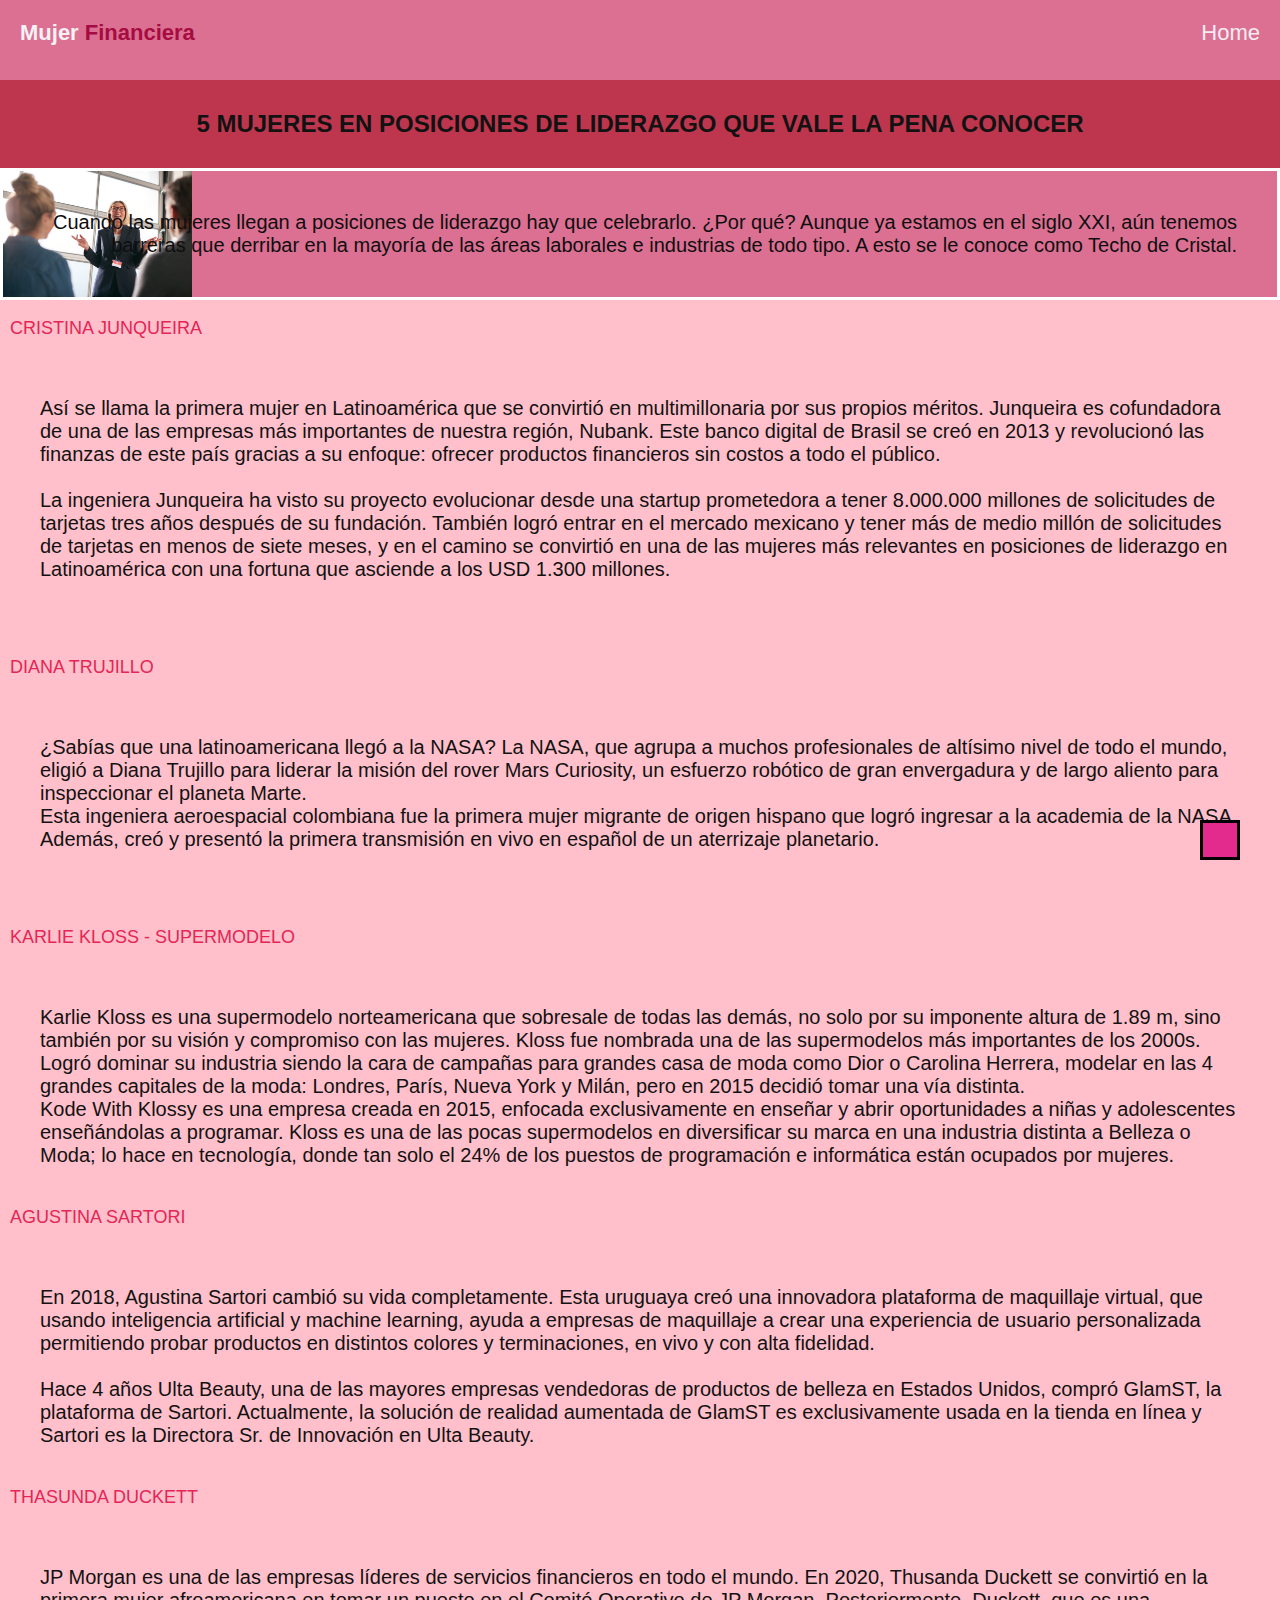
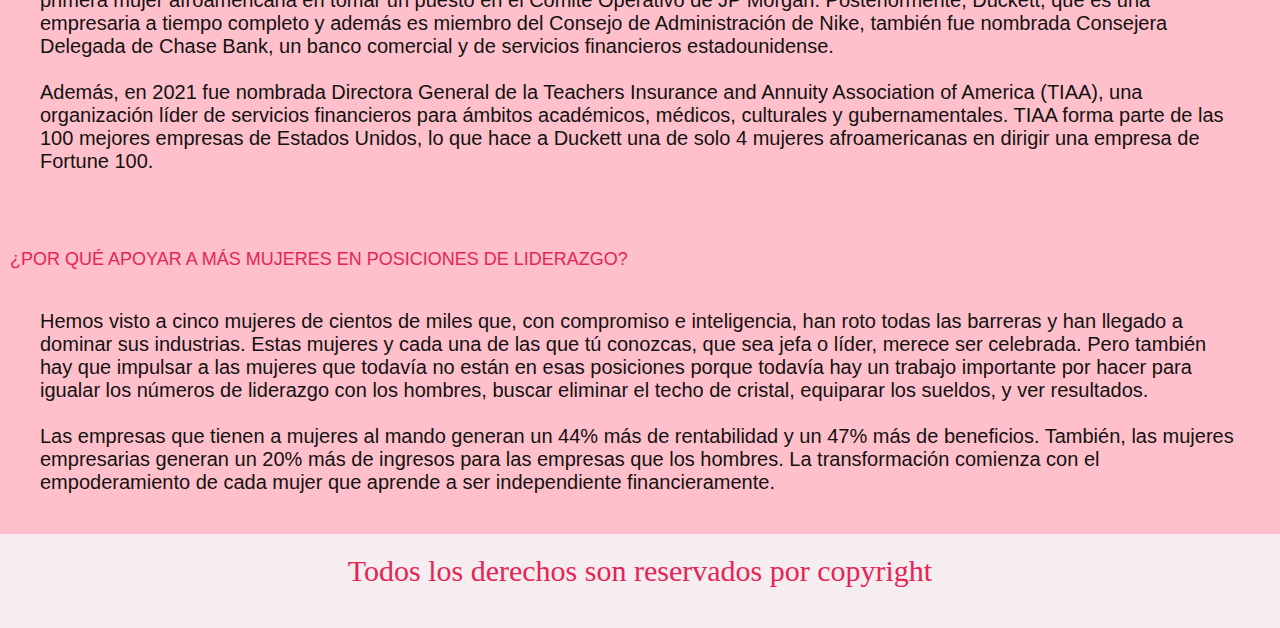
<file: pages/sec4.html>
<!DOCTYPE html>
<html lang="es">
<head>
    <meta charset="UTF-8">
    <meta http-equiv="X-UA-Compatible" content="IE=edge">
    <link rel="stylesheet" href="https://cdn.jsdelivr.net/npm/bootstrap@4.6.2/dist/css/bootstrap.min.css" integrity="sha384-xOolHFLEh07PJGoPkLv1IbcEPTNtaed2xpHsD9ESMhqIYd0nLMwNLD69Npy4HI+N" crossorigin="anonymous">
    <link rel="stylesheet" href="https://cdnjs.cloudflare.com/ajax/libs/font-awesome/6.4.0/css/all.min.css" integrity="sha512-iecdLmaskl7CVkqkXNQ/ZH/XLlvWZOJyj7Yy7tcenmpD1ypASozpmT/E0iPtmFIB46ZmdtAc9eNBvH0H/ZpiBw==" crossorigin="anonymous" referrerpolicy="no-referrer" />
    <link rel="stylesheet" href="ilos.css">

    <meta name="viewport" content="width=device-width, initial-scale=1.0">
    <title>MF</title>
</head>
<body class="fondo">
    <header>
        <aside class="logo"> Mujer <span>Financiera</span></aside>
        <nav class="barra">
            <ul>
                <li> <a href="../index.html"> Home</a></li>
               
            </ul>
        </nav>
    </header>
    <h2 id="sec1" class="sec">5 mujeres en posiciones de liderazgo que vale la pena conocer</h2>
    <section class="cont cont1">
       <aside class="foto"> 
        <p class="cont5"> Cuando las mujeres llegan a posiciones de liderazgo hay que celebrarlo. ¿Por qué? Aunque ya estamos en el siglo XXI, aún tenemos barreras que derribar en la mayoría de las áreas laborales e industrias de todo tipo. A esto se le conoce como Techo de Cristal. </p>
            </aside>
             <br>
             <span class="titulo"> Cristina Junqueira</span>
             <br><br> 
             <p class="cont4"> Así se llama la primera mujer en Latinoamérica que se convirtió en multimillonaria por sus propios méritos. Junqueira es cofundadora de una de las empresas más importantes de nuestra región, Nubank. Este banco digital de Brasil se creó en 2013 y revolucionó las finanzas de este país gracias a su enfoque: ofrecer productos financieros sin costos a todo el público.

              <br><br>  La ingeniera Junqueira ha visto su proyecto evolucionar desde una startup prometedora a tener 8.000.000 millones de solicitudes de tarjetas tres años después de su fundación. También logró entrar en el mercado mexicano y tener más de medio millón de solicitudes de tarjetas en menos de siete meses, y en el camino se convirtió en una de las mujeres más relevantes en posiciones de liderazgo en Latinoamérica con una fortuna que asciende a los USD 1.300 millones.
            </p>
             <br><br>
            <span class="titulo"> Diana Trujillo</span> 
            <br><br>
             <p class="cont4"> ¿Sabías que una latinoamericana llegó a la NASA? La NASA, que agrupa a muchos profesionales de altísimo nivel de todo el mundo, eligió a Diana Trujillo para liderar la misión del rover Mars Curiosity, un esfuerzo robótico de gran envergadura y de largo aliento para inspeccionar el planeta Marte.

              <br>  Esta ingeniera aeroespacial colombiana fue la primera mujer migrante de origen hispano que logró ingresar a la academia de la NASA. Además, creó y presentó la primera transmisión en vivo en español de un aterrizaje planetario.
                
               </p>
                <br><br>
               <span class="titulo">  Karlie Kloss - Supermodelo </span>
               <br><br>
                <p class="cont4">
                Karlie Kloss es una supermodelo norteamericana que sobresale de todas las demás, no solo por su imponente altura de 1.89 m, sino también por su visión y compromiso con las mujeres. Kloss fue nombrada una de las supermodelos más importantes de los 2000s. Logró dominar su industria siendo la cara de campañas para grandes casa de moda como Dior o Carolina Herrera, modelar en las 4 grandes capitales de la moda: Londres, París, Nueva York y Milán, pero en 2015 decidió tomar una vía distinta.

  <br> Kode With Klossy es una empresa creada en 2015, enfocada exclusivamente en enseñar y abrir oportunidades a niñas y adolescentes enseñándolas a programar. Kloss es una de las pocas supermodelos en diversificar su marca en una industria distinta a Belleza o Moda; lo hace en tecnología, donde tan solo el 24% de los puestos de programación e informática están ocupados por mujeres. 
                
            </p>
            <span class="titulo"> Agustina Sartori  </span>
               <br><br>
                <p class="cont4">
                    En 2018, Agustina Sartori cambió su vida completamente. Esta uruguaya creó una innovadora plataforma de maquillaje virtual, que usando inteligencia artificial y machine learning, ayuda a empresas de maquillaje a crear una experiencia de usuario personalizada permitiendo probar productos en distintos colores y terminaciones, en vivo y con alta fidelidad.

                <br> <br>   Hace 4 años Ulta Beauty, una de las mayores empresas vendedoras de productos de belleza en Estados Unidos, compró GlamST, la plataforma de Sartori. Actualmente, la solución de realidad aumentada de GlamST es exclusivamente usada en la tienda en línea y Sartori es la Directora Sr. de Innovación en Ulta Beauty.
            </p>
            <span class="titulo">  Thasunda Duckett
            </span>
               <br><br>
                <p class="cont4">
                    JP Morgan es una de las empresas líderes de servicios financieros en todo el mundo.

                    En 2020, Thusanda Duckett se convirtió en la primera mujer afroamericana en tomar un puesto en el Comité Operativo de JP Morgan. Posteriormente, Duckett, que es una empresaria a tiempo completo y además es miembro del Consejo de Administración de Nike, también fue nombrada Consejera Delegada de Chase Bank, un banco comercial y de servicios financieros estadounidense.
                    
                  <br> <br> Además, en 2021 fue nombrada Directora General de la Teachers Insurance and Annuity Association of America (TIAA), una organización líder de servicios financieros para ámbitos académicos, médicos, culturales y gubernamentales. TIAA forma parte de las 100 mejores empresas de Estados Unidos, lo que hace a Duckett una de solo 4 mujeres afroamericanas en dirigir una empresa de Fortune 100.
                    
                    
            </p>
            <br><br>
            <span class="titulo">  ¿Por qué apoyar a más mujeres en posiciones de liderazgo?
            </span>
            <p class="cont4"> 
                Hemos visto a cinco mujeres de cientos de miles que, con compromiso e inteligencia, han roto todas las barreras y han llegado a dominar sus industrias. Estas mujeres y cada una de las que tú conozcas, que sea jefa o líder, merece ser celebrada.

                Pero también hay que impulsar a las mujeres que todavía no están en esas posiciones porque todavía hay un trabajo importante por hacer para igualar los números de liderazgo con los hombres, buscar eliminar el techo de cristal, equiparar los sueldos, y ver resultados.
                
              <br><br>  Las empresas que tienen a mujeres al mando generan un 44% más de rentabilidad y un 47% más de beneficios. También, las mujeres empresarias generan un 20% más de ingresos para las empresas que los hombres.
                
                La transformación comienza con el empoderamiento de cada mujer que aprende a ser independiente financieramente.
                
        </p>
             
    </section>
 
    <footer>
        <p>Todos los derechos son reservados por copyright</p>
        <div class="redes">
            <a href="https://www.facebook.com/"><i class="fa-brands fa-facebook"></i></a>
            <a href="https://twitter.com/"> <i class="fa-brands fa-twitter"></i></a>
            <a href="https://www.instagram.com/?__coig_restricted=1"><i class="fa-brands fa-instagram"></i></a>
            <a href="https://web.whatsapp.com/"><i class="fa-brands fa-whatsapp"></i></a>
        

        </div>
    </footer>

    <script src="https://cdn.jsdelivr.net/npm/jquery@3.5.1/dist/jquery.slim.min.js" integrity="sha384-DfXdz2htPH0lsSSs5nCTpuj/zy4C+OGpamoFVy38MVBnE+IbbVYUew+OrCXaRkfj" crossorigin="anonymous"></script>
    <script src="https://cdn.jsdelivr.net/npm/popper.js@1.16.1/dist/umd/popper.min.js" integrity="sha384-9/reFTGAW83EW2RDu2S0VKaIzap3H66lZH81PoYlFhbGU+6BZp6G7niu735Sk7lN" crossorigin="anonymous"></script>
    <script src="https://cdn.jsdelivr.net/npm/bootstrap@4.6.2/dist/js/bootstrap.min.js" integrity="sha384-+sLIOodYLS7CIrQpBjl+C7nPvqq+FbNUBDunl/OZv93DB7Ln/533i8e/mZXLi/P+" crossorigin="anonymous"></script>
    <div>
        <a href="#" class="subir">
            <i class="fa-solid fa-angle-up"></i>

        </a>
    </div> 
</body>
</html>
</file>
<file: estilos.css>
@font-face {
    font-family: sander;
    src: url(fonts/SandeMoreDemo-SemiBoldItalic.otf);
}
*{
    margin: 0;
    padding: 0;
    box-sizing: border-box;
    
}

html{
    scroll-behavior: smooth;
}
body{
    background-color: pink;
}
.fondo{
    color: #e52555;
}
header{
    background-color: palevioletred;
    height: 80px;
    width: 100%;
    
    color: #f5f1f4;
    padding: 20px;
    font-size: 22px;
    font-family: Verdana, Geneva, Tahoma, sans-serif;
}
.logo{
    float: left;
    font-weight: bold;
    

}
.logo span{
    color:  rgb(166, 12, 63);
}
.barra{
    float: right ;
}
.barra li{
    list-style: none;
    display: inline-block;
}
.barra a{
    color: #f5ecf2;
    text-decoration: none;
}
.barra a:hover{
    color: rgb(166, 12, 63)
}
main{
    height: 100vh;
    width: 100%;
    background-color: pink;
    background-image: url(image/fist-3217339_640.png);

    background-size: contain;
    background-position: bottom;
    background-position: left;
    background-repeat: no-repeat;
    
    
}
.call{
    color: rgb(20, 19, 20);
    
    width: 60% ;
    background-color:palevioletred;
    border: 3px solid #fff;
    font-family: Verdana, Geneva, Tahoma, sans-serif;
    color: white;
float: right;
margin: 30px;
padding: 30px;
}
h1{
    color: white;

   

    margin-bottom: 20px;
}
.call p{
    margin-bottom: 20px;
}
.call a{
    background-color: palevioletred;
    color: black;
    text-decoration: none;
    font-size: smaller;

    padding: 10px 20px;
    border: 1px solid pink;
}
.call a:hover{
    background-color:  rgb(166, 12, 63);
    
}
h2.sec{
    text-align: center;
    background-color: rgb(190, 54, 77);
    color:  rgb(248, 243, 245);
    font-family: Verdana, Geneva, Tahoma, sans-serif;
    text-transform: uppercase;
    padding: 30px;
}
.cont{
    height: 700px;
    width: 100%;
    background-color: pink;
}
.item{
    height: 120px;
    width: 120px;
    background-color: palevioletred ;
    color: black;
    text-align: center;
    line-height: 120px;
    border: 2px solid white;
    font-size: 20px;
    text-transform: uppercase;

}
.cont1{
    display: flex;
    flex-direction: row;
    flex-wrap: wrap;
    flex-wrap: wrap;
    flex-flow: row wrap;
    justify-content: space-between;
    align-items: center;
    background-image: url(image/happy-woman-is-carrying-box-and-smiling-lady-purc-2022-07-22-17-30-50-utc.jfif);
    background-size: cover;
    background-position: right;
    background-repeat: no-repeat;
}
.cont2{
    display: flex;
    flex-direction: row;
    flex-wrap: wrap;
    flex-wrap: wrap;
    flex-flow: row wrap;
    justify-content: space-between;
    align-items: center;
    background-image: url(image/woman-working-at-office-2022-02-02-03-57-21-utc.jpg);
    background-size: cover;
    background-position: right;

    
}
.cont3{
    display: flex;
    flex-direction: row;
    flex-wrap: wrap;
    flex-wrap: wrap;
    flex-flow: row wrap;
    justify-content: space-between;
    align-items: center;
    background-image: url(image/beautiful-focused-woman-working-with-papers-and-la-2022-02-01-22-37-47-utc+\(1\).jpg);
    background-size: cover;
    background-position: right;
    background-repeat: no-repeat;

}
.cont4{
    display: flex;
    flex-direction: row;
    flex-wrap: wrap;
    flex-wrap: wrap;
    flex-flow: row wrap;
    justify-content: space-between;
    align-items: center;
    background-image: url(image/mature-businesswomen-giving-presentation-to-collea-2021-08-29-05-50-09-utc.jpg);
}


footer{
    text-align: center;
    font-size: 30px;
    background-color: rgb(245, 237, 239);
    padding: 20px;
}
footer p{
    margin-bottom: 20px;
}
.redes{
    color: blueviolet;
    letter-spacing: 20px;
}
.subir{
    height: 40px;
    width: 40px;
    line-height: 40px;
    font-family: 25px;
    text-align: center;
    background-color: rgb(226, 43, 141);
    color: #fff;
    position: fixed;
    bottom: 40px;
    right: 40px;
    border: 3px solid black;

}
.dos{
   font-size: smaller;

}
.cont5{
    height: 420px;
    width: 400px;
    
   
    background-size: contain;
    
    color: #f6efef;
    font-size: 25px;
    font-family: Verdana, Geneva, Tahoma, sans-serif;
    
    border: 3px solid rgb(166, 12, 63);
    margin: 50px;
    padding: 30px;
    text-align: center;
    border: 3px solid rgb(166, 12, 63)
    
     
    
}
section{
    background-color: pink;
}
.info{
    
    color: black;
    text-decoration: none;
    font-size: smaller;

    padding: 10px 20px;
    border: 1px solid rgb(252, 246, 247);
}
</file>
<file: pages/estilos.css>
*{
    margin: 0;
    padding: 0;
    box-sizing: border-box;
    
}


html{
    scroll-behavior: smooth;
}
body{
    background-color: pink;
}
.fondo{
    color: #e52555;
    
}
header{
    background-color: palevioletred;
    height: 80px;
    width: 100%;
    
    color: #f5f1f4;
    padding: 20px;
    font-size: 22px;
    font-family: Verdana, Geneva, Tahoma, sans-serif;
}
.logo{
    float: left;
    font-weight: bold;
    

}
.logo span{
    color:  rgb(166, 12, 63);
}
.barra{
    float: right ;
}
.barra li{
    list-style: none;
    display: inline-block;
}
.barra a{
    color: #f5ecf2;
    text-decoration: none;
}
.barra a:hover{
    color: rgb(166, 12, 63)
}
.foto{
    background-image: url(pagina/happy-woman-is-carrying-box-and-smiling-lady-purc-2022-07-22-17-30-50-utc.jfif);
    background-size: contain;
    background-repeat: no-repeat;
}
h2.sec{
    text-align: center;
    background-color: rgb(190, 54, 77);
    color:  rgb(18, 18, 18);
    font-family: Verdana, Geneva, Tahoma, sans-serif;
    text-transform: uppercase;
    padding: 30px;
}
.titulo{
    text-align: center;
    background-color: pink;
    color: #e52555;
    font-family: Verdana, Geneva, Tahoma, sans-serif;
    font-size: large;
    text-transform: uppercase;
   padding: 10px;

}


.cont5{
    text-align: right;
    color: rgb(20, 19, 20);
    height: ;
    width: 100% ;
    background-color:palevioletred;
    border: 3px solid #fff;
    font-family: Verdana, Geneva, Tahoma, sans-serif;
    color: rgb(15, 14, 14);
    float: center;
    font-size: 80px;
    padding: 40px;
font-size: 20px;  
background-image: url(pagina/happy-woman-is-carrying-box-and-smiling-lady-purc-2022-07-22-17-30-50-utc.jfif);  
background-size: contain;
background-repeat: no-repeat;
    
}
.cont4{
    font-family: Verdana, Geneva, Tahoma, sans-serif;
    color: rgb(19, 18, 18);
    float: center;
    font-size: 80px;
    padding: 40px;
font-size: 20px; }
.subir{
    height: 40px;
    width: 40px;
    line-height: 40px;
    font-family: 25px;
    text-align: center;
    background-color: rgb(226, 43, 141);
    color: #fff;
    position: fixed;
    bottom: 40px;
    right: 40px;
    border: 3px solid black;

} 
.galeria{
    width: 100%;
    background-color: rgb(166, 12, 63);
         display: grid;
     grid-template-columns: repeat(4,1fr);
     grid-template-rows: repeat(3,200px);
}
.item{
    border: 3px solid rgb(166, 12, 63)
}
.item1{
    background-image: url(pagina/argentina-4313522_1280.jpg);
    background-size: cover;
    background-position: center;
    grid-column: 1/2;
    grid-row: 1/3;
}
.item2{
    background-image: url(pagina/favela-6248366_1280.jpg);
    background-size: cover;
    background-position: center;
    grid-column: 2/3;
    grid-row: 1/2;
}
.item3{
    background-image: url(pagina/london-5297395_1280.jpg);
    background-position: center;
    background-size: cover;
    grid-column: 3/5;
    grid-row: 1/2;
}
.item4{
    background-image: url(pagina/key-2323278_1280.jpg);
    background-position: center;
    background-size: cover;
    grid-column: 2/4;
    grid-row: 2/4;
}
.item5{
    background-image: url(pagina/house-435618_1280.jpg);
    background-size: cover;
    background-position: center;
}
.item6{
    background-image: url(pagina/palace-530055_1280.jpg);
    background-position: center;
    background-size: cover;
}
.item7{
    background-image: url(pagina/bank-notes-941246_1280.jpg);
    background-position: center;
    background-size: cover;
    grid-row: 2/4;
}
.item8{
    background-image: url(pagina/house-435618_1280.jpg);
    background-position: center;
    background-size: cover;

}
    
   
   

footer{
    text-align: center;
    font-size: 30px;
    background-color: rgb(245, 237, 239);
    padding: 20px;
    position: bottom;
}
footer p{
    margin-bottom: 20px;
}
.redes{
    color: blueviolet;
    letter-spacing: 20px;
}
</file>
<file: pages/stilos.css>
*{
    margin: 0;
    padding: 0;
    box-sizing: border-box;
    
}


html{
    scroll-behavior: smooth;
}
body{
    background-color: pink;
}
.fondo{
    color: #e52555;
    
}
header{
    background-color: palevioletred;
    height: 80px;
    width: 100%;
    
    color: #f5f1f4;
    padding: 20px;
    font-size: 22px;
    font-family: Verdana, Geneva, Tahoma, sans-serif;
}
.logo{
    float: left;
    font-weight: bold;
    

}
.logo span{
    color:  rgb(166, 12, 63);
}
.barra{
    float: right ;
}
.barra li{
    list-style: none;
    display: inline-block;
}
.barra a{
    color: #f5ecf2;
    text-decoration: none;
}
.barra a:hover{
    color: rgb(166, 12, 63)
}
.foto{
    background-image: url(pagina/beautiful-focused-woman-working-with-papers-and-la-2022-02-01-22-37-47-utc+\(1\).jpg);
    background-size: contain;
    background-repeat: no-repeat;
}
h2.sec{
    text-align: center;
    background-color: rgb(190, 54, 77);
    color:  rgb(18, 18, 18);
    font-family: Verdana, Geneva, Tahoma, sans-serif;
    text-transform: uppercase;
    padding: 30px;
}
.titulo{
    text-align: center;
    background-color: pink;
    color: #e52555;
    font-family: Verdana, Geneva, Tahoma, sans-serif;
    font-size: large;
    text-transform: uppercase;
   padding: 10px;

}


.cont5{
    text-align: right;
    color: rgb(20, 19, 20);
    height: ;
    width: 100% ;
    background-color:palevioletred;
    border: 3px solid #fff;
    font-family: Verdana, Geneva, Tahoma, sans-serif;
    color: rgb(13, 13, 13);
    float: center;
    font-size: 80px;
    padding: 40px;
font-size: 20px;  
background-image: url(pagina/woman-working-at-office-2022-02-02-03-57-21-utc.jpg);  
background-size: contain;
background-repeat: no-repeat;
    
}
.cont4{
    font-family: Verdana, Geneva, Tahoma, sans-serif;
    color: rgb(19, 18, 18);
    float: center;
    font-size: 80px;
    padding: 40px;
font-size: 20px; 

} 

    
.subir{
    height: 40px;
    width: 40px;
    line-height: 40px;
    font-family: 25px;
    text-align: center;
    background-color: rgb(226, 43, 141);
    color: #fff;
    position: fixed;
    bottom: 40px;
    right: 40px;
    border: 3px solid black;
} 
   

footer{
    text-align: center;
    font-size: 30px;
    background-color: rgb(245, 237, 239);
    padding: 20px;
    position: bottom;
}
footer p{
    margin-bottom: 20px;
}
.redes{
    color: blueviolet;
    letter-spacing: 20px;
}
</file>
<file: pages/tilos.css>
*{
    margin: 0;
    padding: 0;
    box-sizing: border-box;
    
}


html{
    scroll-behavior: smooth;
}
body{
    background-color: pink;
}
.fondo{
    color: #e52555;
    
}
header{
    background-color: palevioletred;
    height: 80px;
    width: 100%;
    
    color: #f5f1f4;
    padding: 20px;
    font-size: 22px;
    font-family: Verdana, Geneva, Tahoma, sans-serif;
}
.logo{
    float: left;
    font-weight: bold;
    

}
.logo span{
    color:  rgb(166, 12, 63);
}
.barra{
    float: right ;
}
.barra li{
    list-style: none;
    display: inline-block;
}
.barra a{
    color: #f5ecf2;
    text-decoration: none;
}
.barra a:hover{
    color: rgb(166, 12, 63)
}
.foto{
    background-image: url(pagina/beautiful-focused-woman-working-with-papers-and-la-2022-02-01-22-37-47-utc+\(1\).jpg);
    background-size: contain;
    background-repeat: no-repeat;
}
h2.sec{
    text-align: center;
    background-color: rgb(190, 54, 77);
    color:  rgb(18, 18, 18);
    font-family: Verdana, Geneva, Tahoma, sans-serif;
    text-transform: uppercase;
    padding: 30px;
}
.titulo{
    text-align: center;
    background-color: pink;
    color: #e52555;
    font-family: Verdana, Geneva, Tahoma, sans-serif;
    font-size: large;
    text-transform: uppercase;
   padding: 10px;

}


.cont5{
    text-align: right;
    color: rgb(20, 19, 20);
    height: ;
    width: 100% ;
    background-color:palevioletred;
    border: 3px solid #fff;
    font-family: Verdana, Geneva, Tahoma, sans-serif;
    color: rgb(15, 14, 14);
    float: center;
    font-size: 80px;
    padding: 40px;
font-size: 20px;  
background-image: url(pagina/beautiful-focused-woman-working-with-papers-and-la-2022-02-01-22-37-47-utc+\(1\).jpg);  
background-size: contain;
background-repeat: no-repeat;
    
}
.cont4{
    font-family: Verdana, Geneva, Tahoma, sans-serif;
    color: rgb(19, 18, 18);
    float: center;
    font-size: 80px;
    padding: 40px;
font-size: 20px; 

} 

.subir{
    height: 40px;
    width: 40px;
    line-height: 40px;
    font-family: 25px;
    text-align: center;
    background-color: rgb(226, 43, 141);
    color: #fff;
    position: fixed;
    bottom: 40px;
    right: 40px;
    border: 3px solid black;
} 
   
   

footer{
    text-align: center;
    font-size: 30px;
    background-color: rgb(245, 237, 239);
    padding: 20px;
    position: bottom;
}
footer p{
    margin-bottom: 20px;
}
.redes{
    color: blueviolet;
    letter-spacing: 20px;
}
</file>
<file: pages/ilos.css>
*{
    margin: 0;
    padding: 0;
    box-sizing: border-box;
    
}


html{
    scroll-behavior: smooth;
}
body{
    background-color: pink;
}
.fondo{
    color: #e52555;
    
}
header{
    background-color: palevioletred;
    height: 80px;
    width: 100%;
    
    color: #f5f1f4;
    padding: 20px;
    font-size: 22px;
    font-family: Verdana, Geneva, Tahoma, sans-serif;
}
.logo{
    float: left;
    font-weight: bold;
    

}
.logo span{
    color:  rgb(166, 12, 63);
}
.barra{
    float: right ;
}
.barra li{
    list-style: none;
    display: inline-block;
}
.barra a{
    color: #f5ecf2;
    text-decoration: none;
}
.barra a:hover{
    color: rgb(166, 12, 63)
}
.foto{
    background-image: url(pagina/mature-businesswomen-giving-presentation-to-collea-2021-08-29-05-50-09-utc.jpg);
    background-size: contain;
    background-repeat: no-repeat;
}
h2.sec{
    text-align: center;
    background-color: rgb(190, 54, 77);
    color:  rgb(18, 18, 18);
    font-family: Verdana, Geneva, Tahoma, sans-serif;
    text-transform: uppercase;
    padding: 30px;
}
.titulo{
    text-align: center;
    background-color: pink;
    color: #e52555;
    font-family: Verdana, Geneva, Tahoma, sans-serif;
    font-size: large;
    text-transform: uppercase;
   padding: 10px;

}


.cont5{
    text-align: right;
    color: rgb(20, 19, 20);
    height: ;
    width: 100% ;
    background-color:palevioletred;
    border: 3px solid #fff;
    font-family: Verdana, Geneva, Tahoma, sans-serif;
    color: rgb(15, 14, 14);
    float: center;
    font-size: 80px;
    padding: 40px;
font-size: 20px;  
background-image: url(pagina/mature-businesswomen-giving-presentation-to-collea-2021-08-29-05-50-09-utc.jpg);
background-size: contain;
background-repeat: no-repeat;
    
}
.cont4{
    font-family: Verdana, Geneva, Tahoma, sans-serif;
    color: rgb(19, 18, 18);
    float: center;
    font-size: 80px;
    padding: 40px;
font-size: 20px; 

} 
.subir{
    height: 40px;
    width: 40px;
    line-height: 40px;
    font-family: 25px;
    text-align: center;
    background-color: rgb(226, 43, 141);
    color: #fff;
    position: fixed;
    bottom: 40px;
    right: 40px;
    border: 3px solid black;}
    

    
   
   

footer{
    text-align: center;
    font-size: 30px;
    background-color: rgb(245, 237, 239);
    padding: 20px;
    position: bottom;
}
footer p{
    margin-bottom: 20px;
}
.redes{
    color: blueviolet;
    letter-spacing: 20px;
}
</file>
